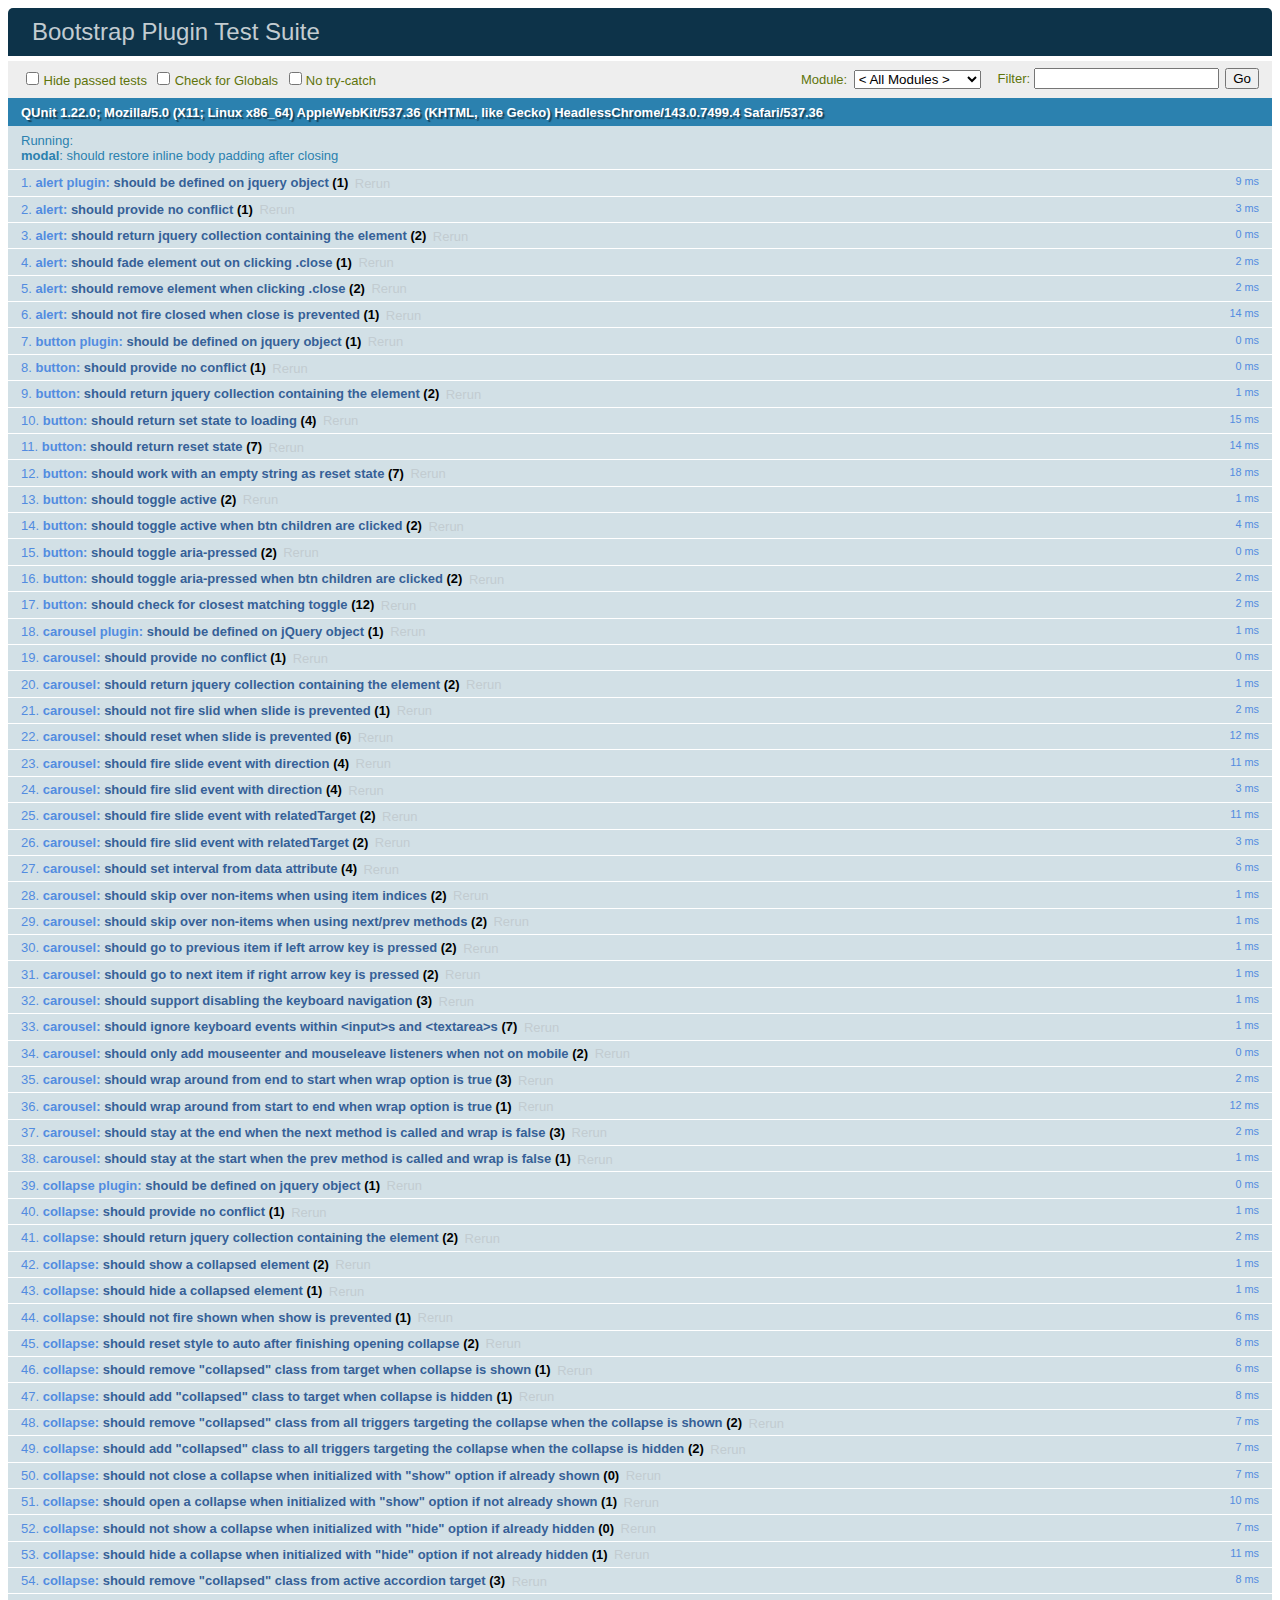
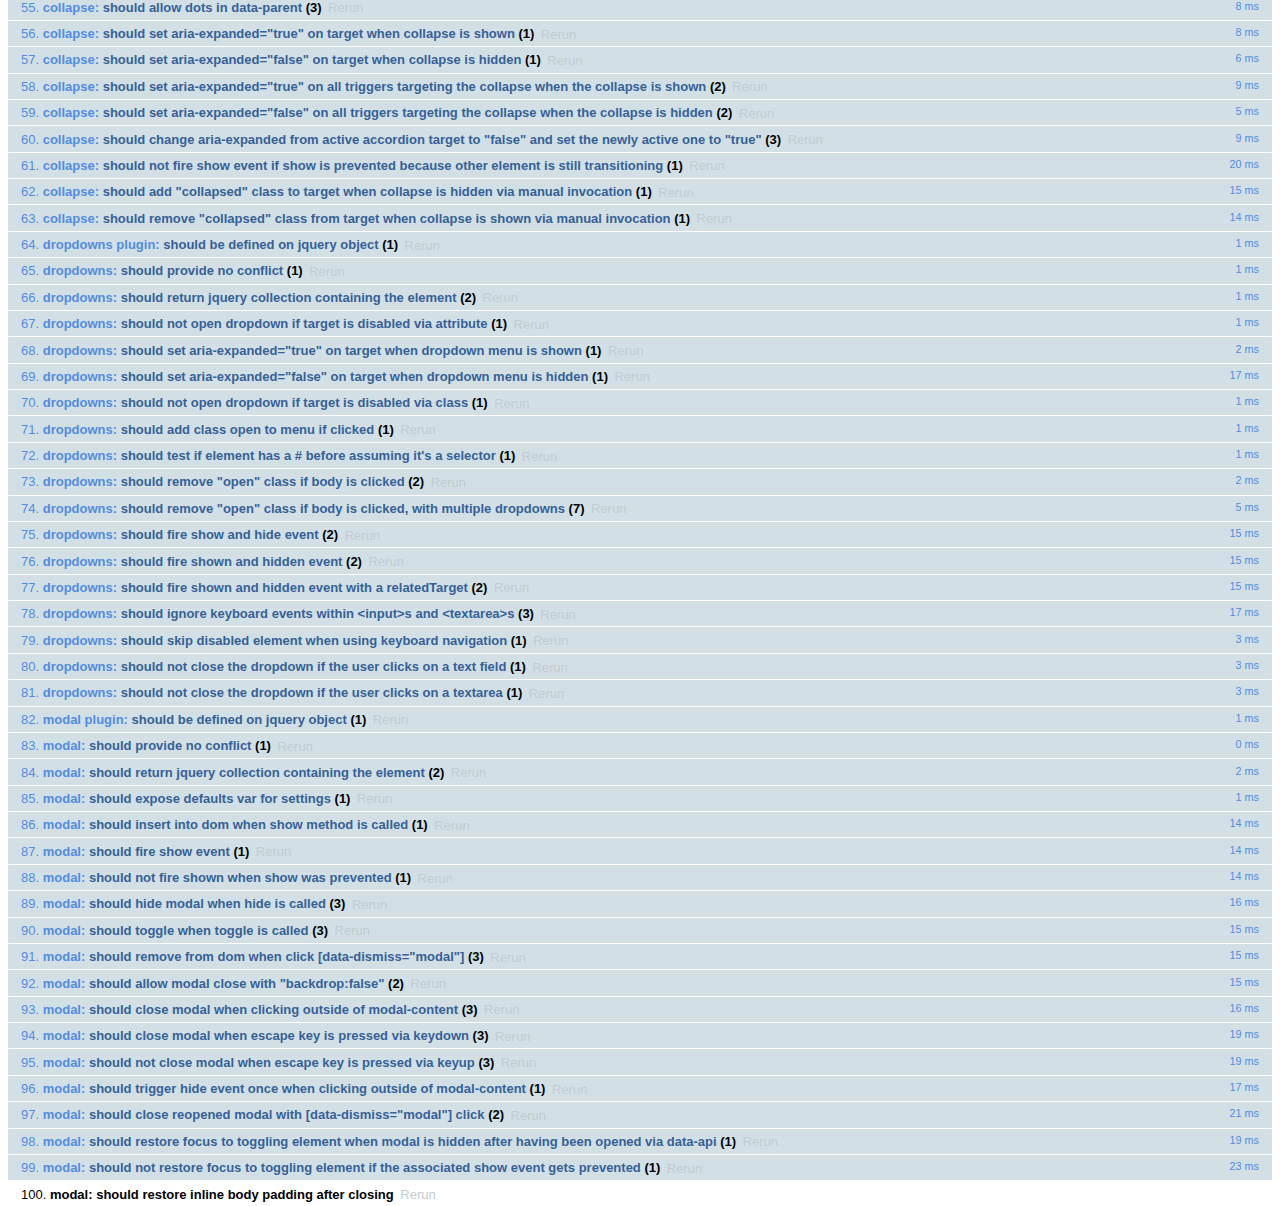
<file: bootstrap-3.3.7/js/tests/index.html>
<!DOCTYPE html>
<html>
  <head>
    <meta charset="utf-8">
    <title>Bootstrap Plugin Test Suite</title>
    <meta name="viewport" content="width=device-width, initial-scale=1">

    <!-- jQuery -->
    <script src="vendor/jquery.min.js"></script>
    <script>
      // Disable jQuery event aliases to ensure we don't accidentally use any of them
      (function () {
        var eventAliases = [
          'blur',
          'focus',
          'focusin',
          'focusout',
          'load',
          'resize',
          'scroll',
          'unload',
          'click',
          'dblclick',
          'mousedown',
          'mouseup',
          'mousemove',
          'mouseover',
          'mouseout',
          'mouseenter',
          'mouseleave',
          'change',
          'select',
          'submit',
          'keydown',
          'keypress',
          'keyup',
          'error',
          'contextmenu',
          'hover',
          'bind',
          'unbind',
          'delegate',
          'undelegate'
        ]
        for (var i = 0; i < eventAliases.length; i++) {
          var eventAlias = eventAliases[i]
          $.fn[eventAlias] = function () {
            throw new Error('Using the ".' + eventAlias + '()" method is not allowed, so that Bootstrap can be compatible with custom jQuery builds which exclude the "event aliases" module that defines said method. See https://github.com/twbs/bootstrap/blob/master/CONTRIBUTING.md#js')
          }
        }
      })()
    </script>

    <!-- QUnit -->
    <link rel="stylesheet" href="vendor/qunit.css" media="screen">
    <script src="vendor/qunit.js"></script>
    <script>
      // See https://github.com/axemclion/grunt-saucelabs#test-result-details-with-qunit
      var log = []
      // Require assert.expect in each test
      QUnit.config.requireExpects = true
      QUnit.done(function (testResults) {
        var tests = []
        for (var i = 0, len = log.length; i < len; i++) {
          var details = log[i]
          tests.push({
            name: details.name,
            result: details.result,
            expected: details.expected,
            actual: details.actual,
            source: details.source
          })
        }
        testResults.tests = tests

        window.global_test_results = testResults
      })

      QUnit.testStart(function (testDetails) {
        $(window).scrollTop(0)
        QUnit.log(function (details) {
          if (!details.result) {
            details.name = testDetails.name
            log.push(details)
          }
        })
      })

      // Cleanup
      QUnit.testDone(function () {
        $('#qunit-fixture').empty()
        $('#modal-test, .modal-backdrop').remove()
      })

      // Display fixture on-screen on iOS to avoid false positives
      if (/iPhone|iPad|iPod/.test(navigator.userAgent)) {
        QUnit.begin(function() {
          $('#qunit-fixture').css({ top: 0, left: 0 })
        })

        QUnit.done(function () {
          $('#qunit-fixture').css({ top: '', left: '' })
        })
      }

      // Disable deprecated global QUnit method aliases in preparation for QUnit v2
      (function () {
        var methodNames = [
          'async',
          'asyncTest',
          'deepEqual',
          'equal',
          'expect',
          'module',
          'notDeepEqual',
          'notEqual',
          'notPropEqual',
          'notStrictEqual',
          'ok',
          'propEqual',
          'push',
          'start',
          'stop',
          'strictEqual',
          'test',
          'throws'
        ];
        for (var i = 0; i < methodNames.length; i++) {
          var methodName = methodNames[i];
          window[methodName] = undefined;
        }
      })();
    </script>

    <!-- Plugin sources -->
    <script>$.support.transition = false</script>
    <script src="../../js/alert.js"></script>
    <script src="../../js/button.js"></script>
    <script src="../../js/carousel.js"></script>
    <script src="../../js/collapse.js"></script>
    <script src="../../js/dropdown.js"></script>
    <script src="../../js/modal.js"></script>
    <script src="../../js/scrollspy.js"></script>
    <script src="../../js/tab.js"></script>
    <script src="../../js/tooltip.js"></script>
    <script src="../../js/popover.js"></script>
    <script src="../../js/affix.js"></script>

    <!-- Unit tests -->
    <script src="unit/alert.js"></script>
    <script src="unit/button.js"></script>
    <script src="unit/carousel.js"></script>
    <script src="unit/collapse.js"></script>
    <script src="unit/dropdown.js"></script>
    <script src="unit/modal.js"></script>
    <script src="unit/scrollspy.js"></script>
    <script src="unit/tab.js"></script>
    <script src="unit/tooltip.js"></script>
    <script src="unit/popover.js"></script>
    <script src="unit/affix.js"></script>

  </head>
  <body>
    <div id="qunit-container">
      <div id="qunit"></div>
      <div id="qunit-fixture"></div>
    </div>
  </body>
</html>
</file>
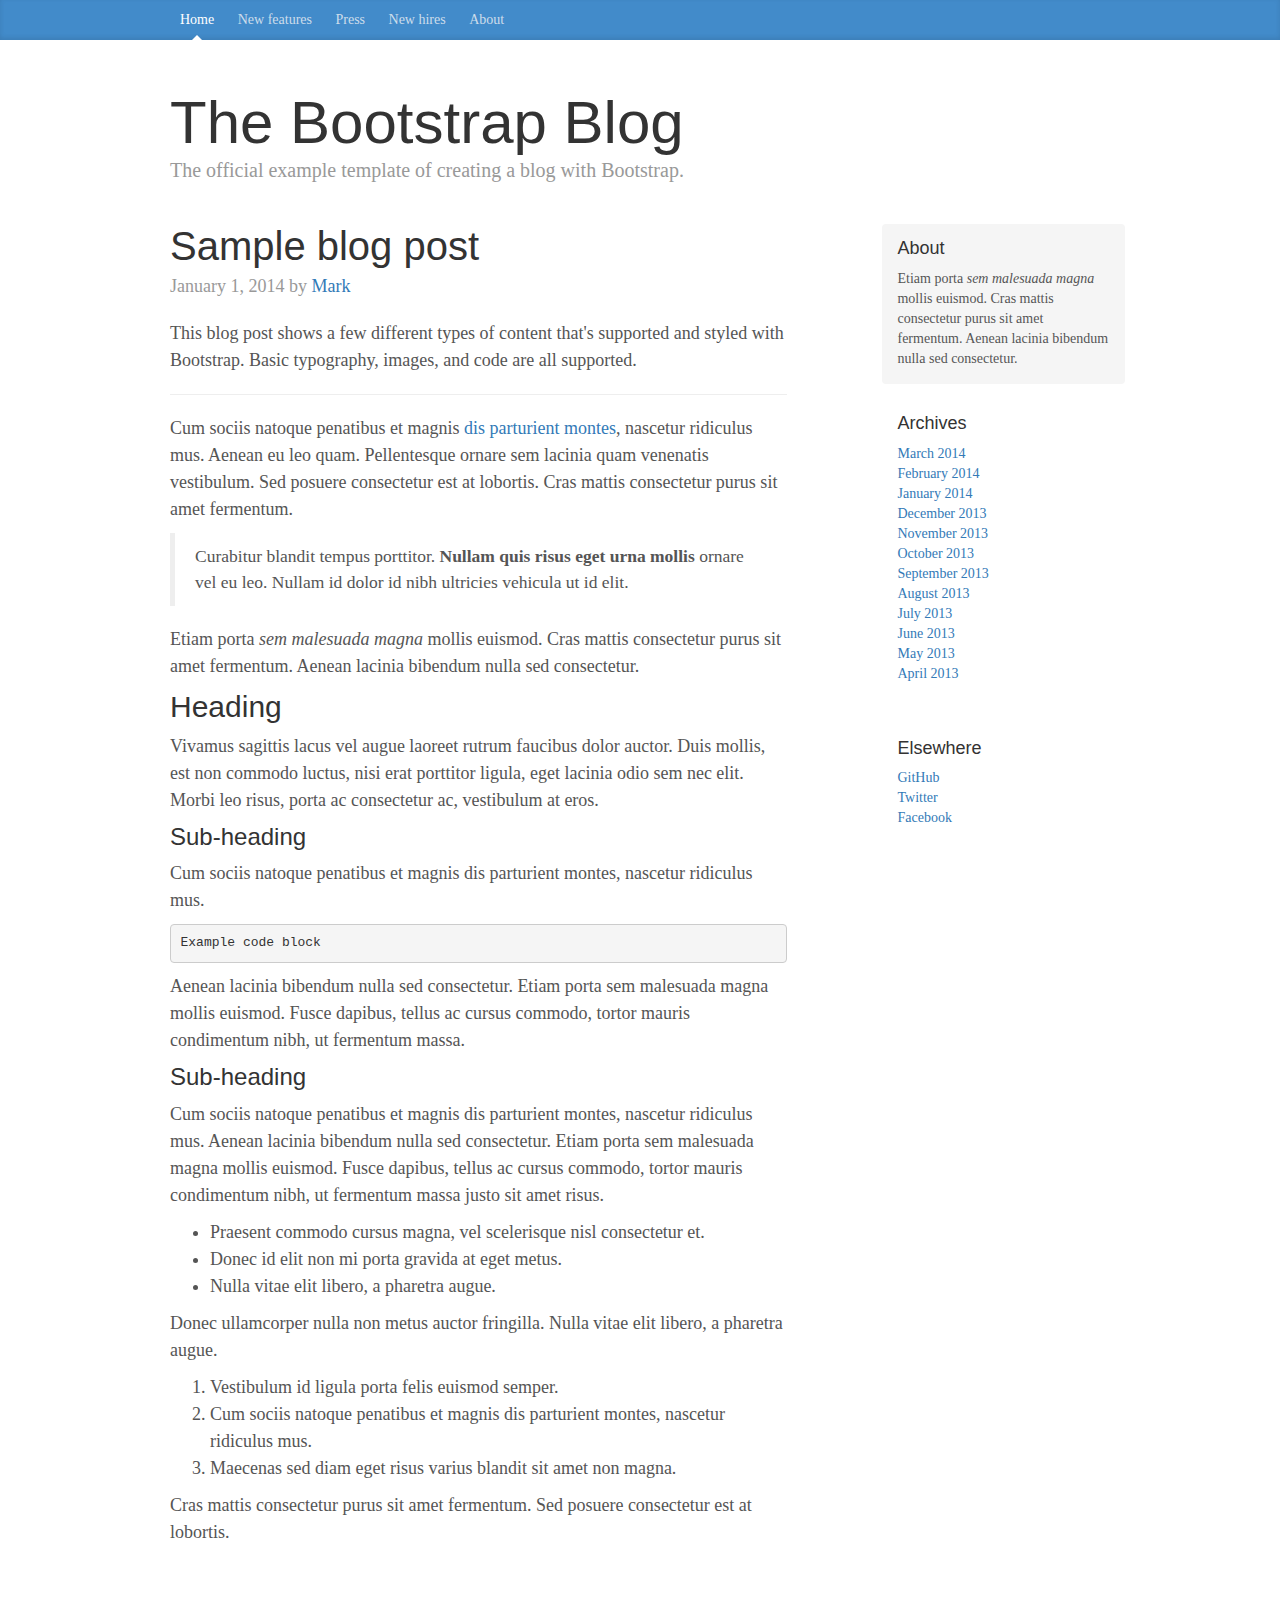
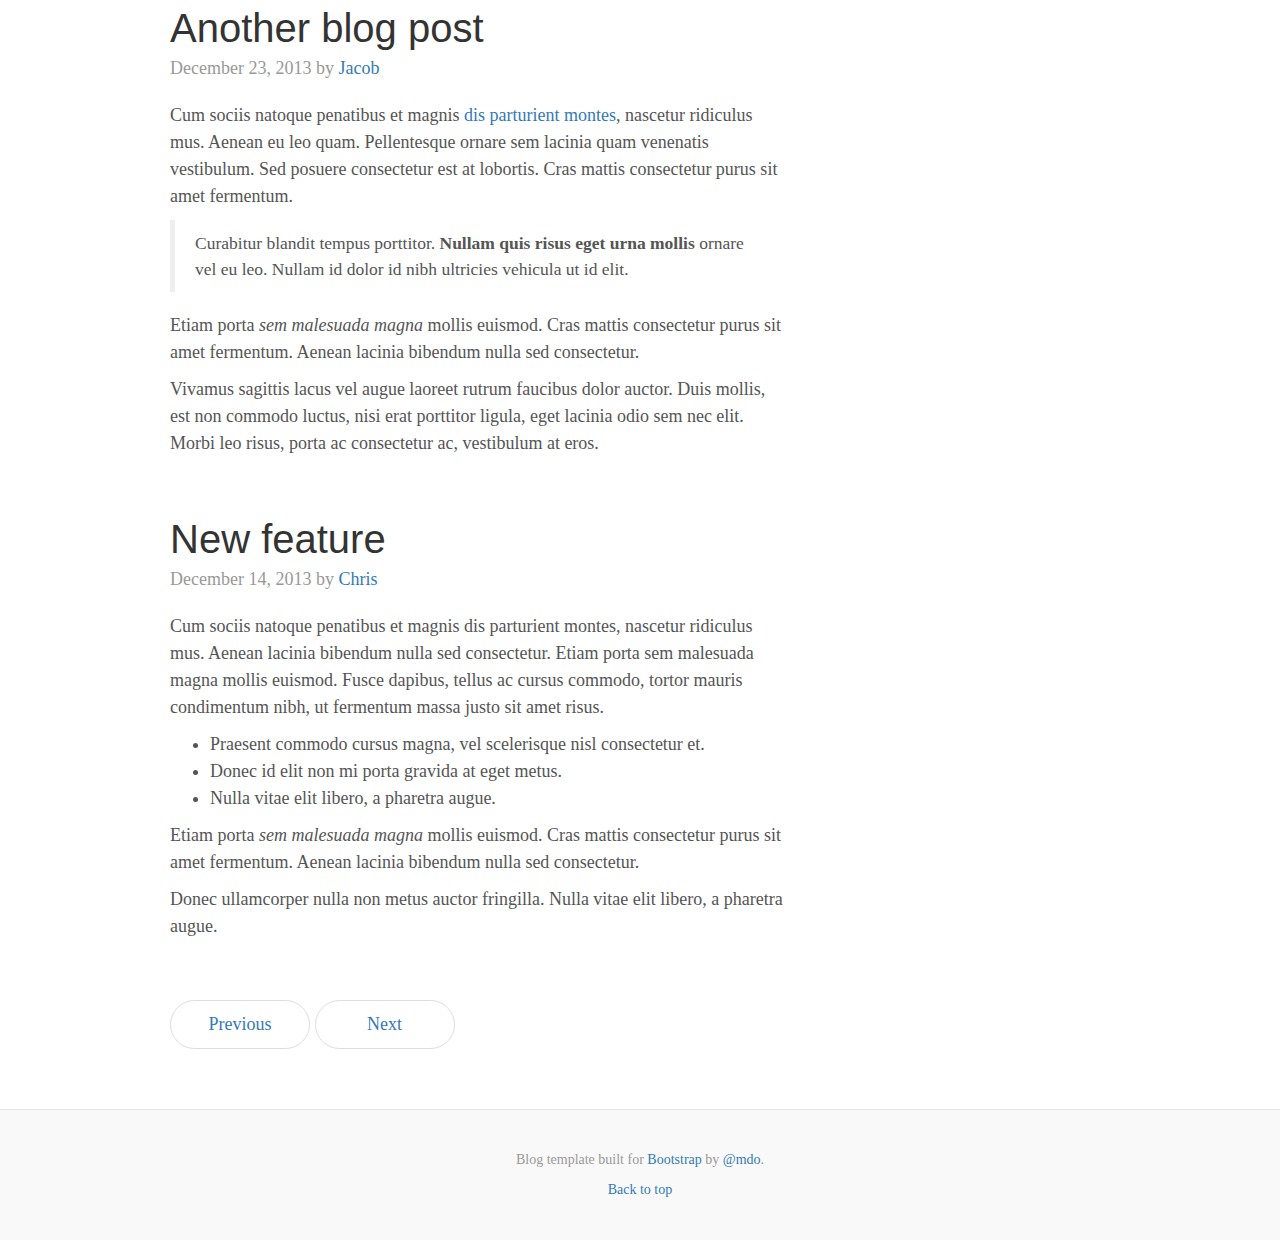
<file: bootstrap-3.3.7/docs/examples/blog/index.html>
<!DOCTYPE html>
<html lang="en">
  <head>
    <meta charset="utf-8">
    <meta http-equiv="X-UA-Compatible" content="IE=edge">
    <meta name="viewport" content="width=device-width, initial-scale=1">
    <!-- The above 3 meta tags *must* come first in the head; any other head content must come *after* these tags -->
    <meta name="description" content="">
    <meta name="author" content="">
    <link rel="icon" href="../../favicon.ico">

    <title>Blog Template for Bootstrap</title>

    <!-- Bootstrap core CSS -->
    <link href="../../dist/css/bootstrap.min.css" rel="stylesheet">

    <!-- IE10 viewport hack for Surface/desktop Windows 8 bug -->
    <link href="../../assets/css/ie10-viewport-bug-workaround.css" rel="stylesheet">

    <!-- Custom styles for this template -->
    <link href="blog.css" rel="stylesheet">

    <!-- Just for debugging purposes. Don't actually copy these 2 lines! -->
    <!--[if lt IE 9]><script src="../../assets/js/ie8-responsive-file-warning.js"></script><![endif]-->
    <script src="../../assets/js/ie-emulation-modes-warning.js"></script>

    <!-- HTML5 shim and Respond.js for IE8 support of HTML5 elements and media queries -->
    <!--[if lt IE 9]>
      <script src="https://oss.maxcdn.com/html5shiv/3.7.3/html5shiv.min.js"></script>
      <script src="https://oss.maxcdn.com/respond/1.4.2/respond.min.js"></script>
    <![endif]-->
  </head>

  <body>

    <div class="blog-masthead">
      <div class="container">
        <nav class="blog-nav">
          <a class="blog-nav-item active" href="#">Home</a>
          <a class="blog-nav-item" href="#">New features</a>
          <a class="blog-nav-item" href="#">Press</a>
          <a class="blog-nav-item" href="#">New hires</a>
          <a class="blog-nav-item" href="#">About</a>
        </nav>
      </div>
    </div>

    <div class="container">

      <div class="blog-header">
        <h1 class="blog-title">The Bootstrap Blog</h1>
        <p class="lead blog-description">The official example template of creating a blog with Bootstrap.</p>
      </div>

      <div class="row">

        <div class="col-sm-8 blog-main">

          <div class="blog-post">
            <h2 class="blog-post-title">Sample blog post</h2>
            <p class="blog-post-meta">January 1, 2014 by <a href="#">Mark</a></p>

            <p>This blog post shows a few different types of content that's supported and styled with Bootstrap. Basic typography, images, and code are all supported.</p>
            <hr>
            <p>Cum sociis natoque penatibus et magnis <a href="#">dis parturient montes</a>, nascetur ridiculus mus. Aenean eu leo quam. Pellentesque ornare sem lacinia quam venenatis vestibulum. Sed posuere consectetur est at lobortis. Cras mattis consectetur purus sit amet fermentum.</p>
            <blockquote>
              <p>Curabitur blandit tempus porttitor. <strong>Nullam quis risus eget urna mollis</strong> ornare vel eu leo. Nullam id dolor id nibh ultricies vehicula ut id elit.</p>
            </blockquote>
            <p>Etiam porta <em>sem malesuada magna</em> mollis euismod. Cras mattis consectetur purus sit amet fermentum. Aenean lacinia bibendum nulla sed consectetur.</p>
            <h2>Heading</h2>
            <p>Vivamus sagittis lacus vel augue laoreet rutrum faucibus dolor auctor. Duis mollis, est non commodo luctus, nisi erat porttitor ligula, eget lacinia odio sem nec elit. Morbi leo risus, porta ac consectetur ac, vestibulum at eros.</p>
            <h3>Sub-heading</h3>
            <p>Cum sociis natoque penatibus et magnis dis parturient montes, nascetur ridiculus mus.</p>
            <pre><code>Example code block</code></pre>
            <p>Aenean lacinia bibendum nulla sed consectetur. Etiam porta sem malesuada magna mollis euismod. Fusce dapibus, tellus ac cursus commodo, tortor mauris condimentum nibh, ut fermentum massa.</p>
            <h3>Sub-heading</h3>
            <p>Cum sociis natoque penatibus et magnis dis parturient montes, nascetur ridiculus mus. Aenean lacinia bibendum nulla sed consectetur. Etiam porta sem malesuada magna mollis euismod. Fusce dapibus, tellus ac cursus commodo, tortor mauris condimentum nibh, ut fermentum massa justo sit amet risus.</p>
            <ul>
              <li>Praesent commodo cursus magna, vel scelerisque nisl consectetur et.</li>
              <li>Donec id elit non mi porta gravida at eget metus.</li>
              <li>Nulla vitae elit libero, a pharetra augue.</li>
            </ul>
            <p>Donec ullamcorper nulla non metus auctor fringilla. Nulla vitae elit libero, a pharetra augue.</p>
            <ol>
              <li>Vestibulum id ligula porta felis euismod semper.</li>
              <li>Cum sociis natoque penatibus et magnis dis parturient montes, nascetur ridiculus mus.</li>
              <li>Maecenas sed diam eget risus varius blandit sit amet non magna.</li>
            </ol>
            <p>Cras mattis consectetur purus sit amet fermentum. Sed posuere consectetur est at lobortis.</p>
          </div><!-- /.blog-post -->

          <div class="blog-post">
            <h2 class="blog-post-title">Another blog post</h2>
            <p class="blog-post-meta">December 23, 2013 by <a href="#">Jacob</a></p>

            <p>Cum sociis natoque penatibus et magnis <a href="#">dis parturient montes</a>, nascetur ridiculus mus. Aenean eu leo quam. Pellentesque ornare sem lacinia quam venenatis vestibulum. Sed posuere consectetur est at lobortis. Cras mattis consectetur purus sit amet fermentum.</p>
            <blockquote>
              <p>Curabitur blandit tempus porttitor. <strong>Nullam quis risus eget urna mollis</strong> ornare vel eu leo. Nullam id dolor id nibh ultricies vehicula ut id elit.</p>
            </blockquote>
            <p>Etiam porta <em>sem malesuada magna</em> mollis euismod. Cras mattis consectetur purus sit amet fermentum. Aenean lacinia bibendum nulla sed consectetur.</p>
            <p>Vivamus sagittis lacus vel augue laoreet rutrum faucibus dolor auctor. Duis mollis, est non commodo luctus, nisi erat porttitor ligula, eget lacinia odio sem nec elit. Morbi leo risus, porta ac consectetur ac, vestibulum at eros.</p>
          </div><!-- /.blog-post -->

          <div class="blog-post">
            <h2 class="blog-post-title">New feature</h2>
            <p class="blog-post-meta">December 14, 2013 by <a href="#">Chris</a></p>

            <p>Cum sociis natoque penatibus et magnis dis parturient montes, nascetur ridiculus mus. Aenean lacinia bibendum nulla sed consectetur. Etiam porta sem malesuada magna mollis euismod. Fusce dapibus, tellus ac cursus commodo, tortor mauris condimentum nibh, ut fermentum massa justo sit amet risus.</p>
            <ul>
              <li>Praesent commodo cursus magna, vel scelerisque nisl consectetur et.</li>
              <li>Donec id elit non mi porta gravida at eget metus.</li>
              <li>Nulla vitae elit libero, a pharetra augue.</li>
            </ul>
            <p>Etiam porta <em>sem malesuada magna</em> mollis euismod. Cras mattis consectetur purus sit amet fermentum. Aenean lacinia bibendum nulla sed consectetur.</p>
            <p>Donec ullamcorper nulla non metus auctor fringilla. Nulla vitae elit libero, a pharetra augue.</p>
          </div><!-- /.blog-post -->

          <nav>
            <ul class="pager">
              <li><a href="#">Previous</a></li>
              <li><a href="#">Next</a></li>
            </ul>
          </nav>

        </div><!-- /.blog-main -->

        <div class="col-sm-3 col-sm-offset-1 blog-sidebar">
          <div class="sidebar-module sidebar-module-inset">
            <h4>About</h4>
            <p>Etiam porta <em>sem malesuada magna</em> mollis euismod. Cras mattis consectetur purus sit amet fermentum. Aenean lacinia bibendum nulla sed consectetur.</p>
          </div>
          <div class="sidebar-module">
            <h4>Archives</h4>
            <ol class="list-unstyled">
              <li><a href="#">March 2014</a></li>
              <li><a href="#">February 2014</a></li>
              <li><a href="#">January 2014</a></li>
              <li><a href="#">December 2013</a></li>
              <li><a href="#">November 2013</a></li>
              <li><a href="#">October 2013</a></li>
              <li><a href="#">September 2013</a></li>
              <li><a href="#">August 2013</a></li>
              <li><a href="#">July 2013</a></li>
              <li><a href="#">June 2013</a></li>
              <li><a href="#">May 2013</a></li>
              <li><a href="#">April 2013</a></li>
            </ol>
          </div>
          <div class="sidebar-module">
            <h4>Elsewhere</h4>
            <ol class="list-unstyled">
              <li><a href="#">GitHub</a></li>
              <li><a href="#">Twitter</a></li>
              <li><a href="#">Facebook</a></li>
            </ol>
          </div>
        </div><!-- /.blog-sidebar -->

      </div><!-- /.row -->

    </div><!-- /.container -->

    <footer class="blog-footer">
      <p>Blog template built for <a href="http://getbootstrap.com">Bootstrap</a> by <a href="https://twitter.com/mdo">@mdo</a>.</p>
      <p>
        <a href="#">Back to top</a>
      </p>
    </footer>


    <!-- Bootstrap core JavaScript
    ================================================== -->
    <!-- Placed at the end of the document so the pages load faster -->
    <script src="https://ajax.googleapis.com/ajax/libs/jquery/1.12.4/jquery.min.js"></script>
    <script>window.jQuery || document.write('<script src="../../assets/js/vendor/jquery.min.js"><\/script>')</script>
    <script src="../../dist/js/bootstrap.min.js"></script>
    <!-- IE10 viewport hack for Surface/desktop Windows 8 bug -->
    <script src="../../assets/js/ie10-viewport-bug-workaround.js"></script>
  </body>
</html>
</file>
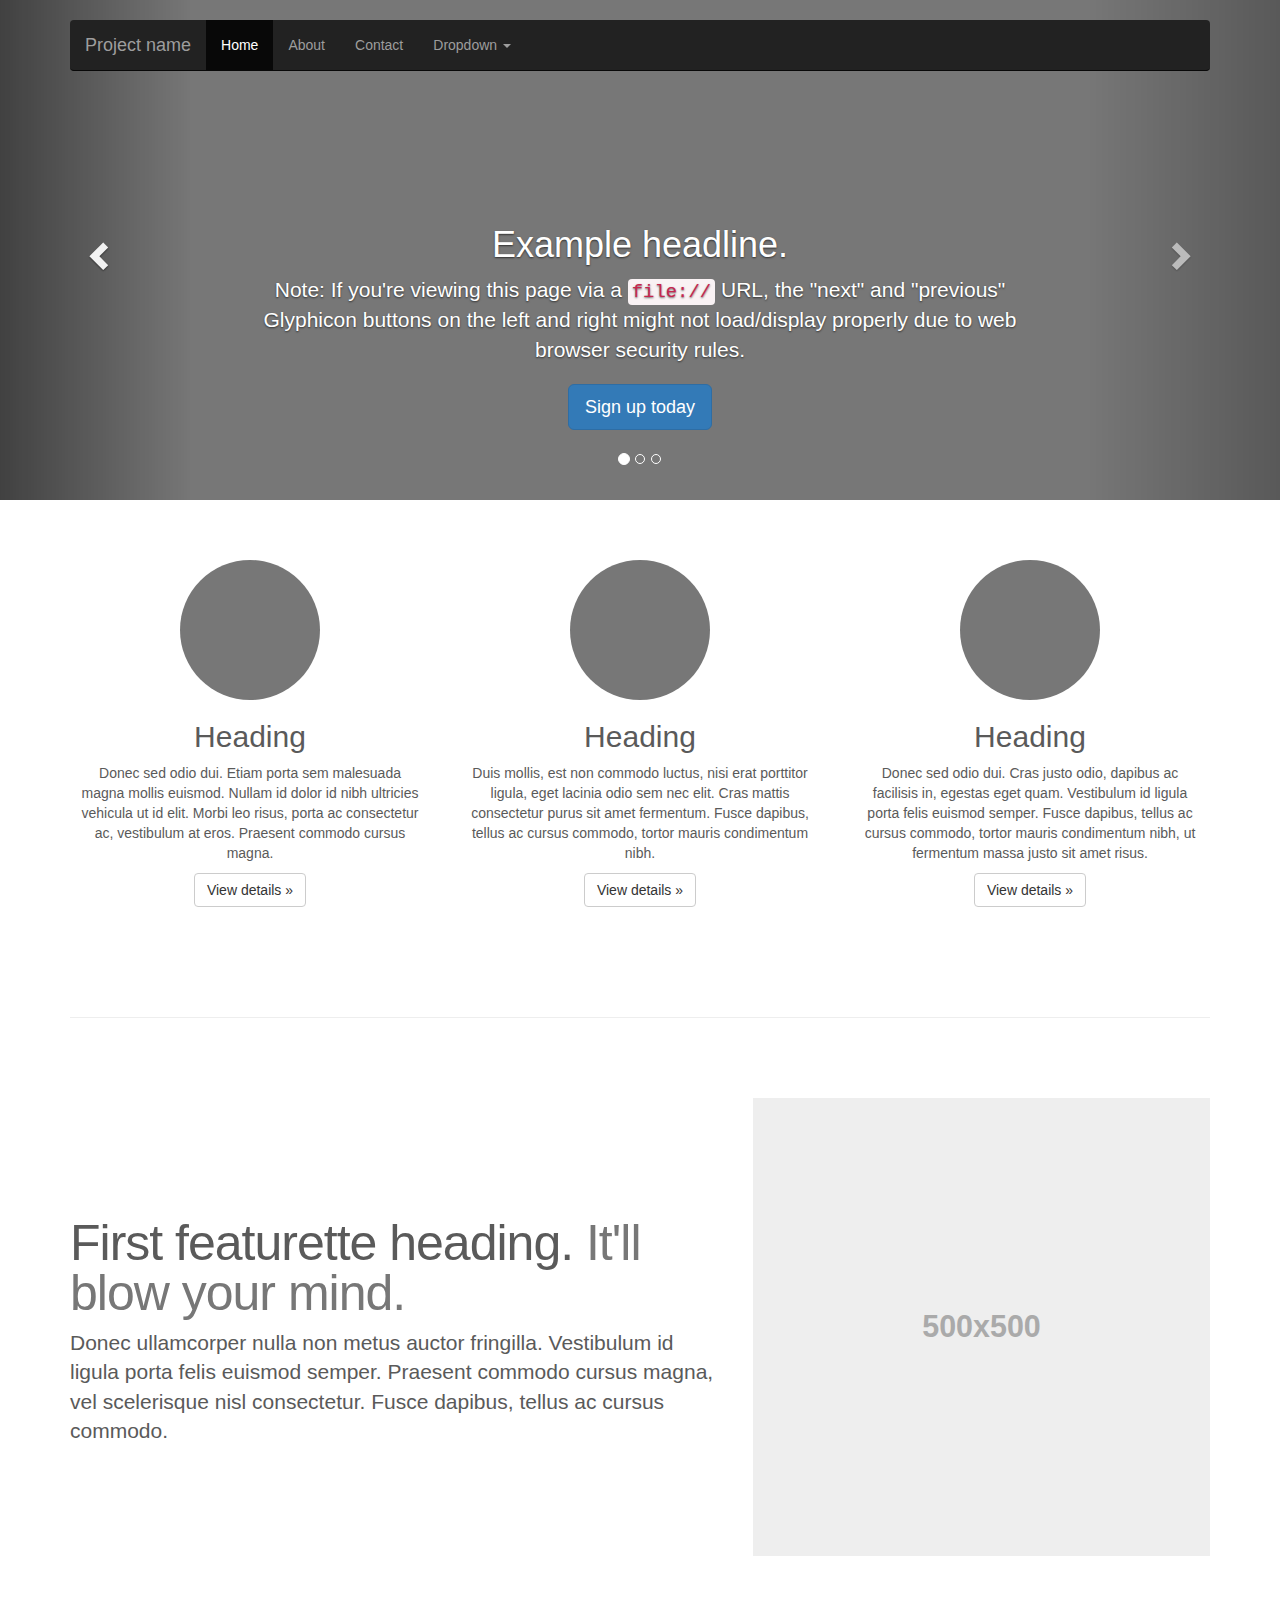
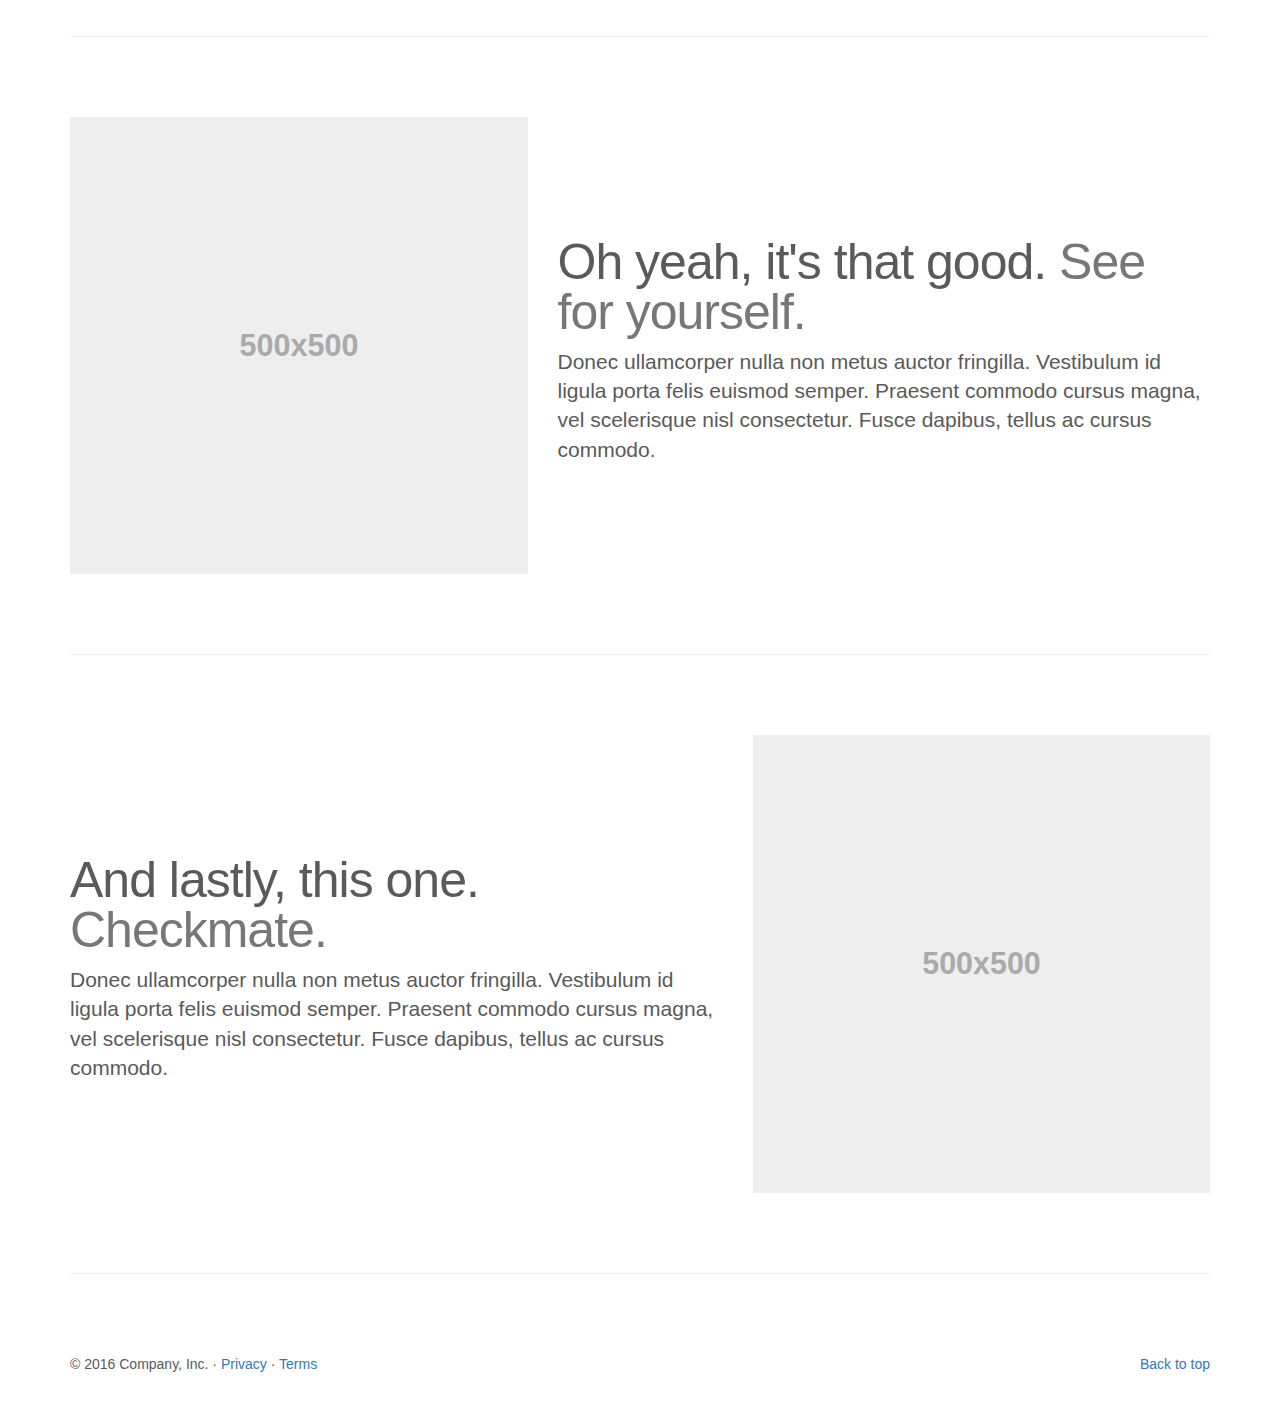
<file: bootstrap-3.3.7/docs/examples/carousel/index.html>
<!DOCTYPE html>
<html lang="en">
  <head>
    <meta charset="utf-8">
    <meta http-equiv="X-UA-Compatible" content="IE=edge">
    <meta name="viewport" content="width=device-width, initial-scale=1">
    <!-- The above 3 meta tags *must* come first in the head; any other head content must come *after* these tags -->
    <meta name="description" content="">
    <meta name="author" content="">
    <link rel="icon" href="../../favicon.ico">

    <title>Carousel Template for Bootstrap</title>

    <!-- Bootstrap core CSS -->
    <link href="../../dist/css/bootstrap.min.css" rel="stylesheet">

    <!-- IE10 viewport hack for Surface/desktop Windows 8 bug -->
    <link href="../../assets/css/ie10-viewport-bug-workaround.css" rel="stylesheet">

    <!-- Just for debugging purposes. Don't actually copy these 2 lines! -->
    <!--[if lt IE 9]><script src="../../assets/js/ie8-responsive-file-warning.js"></script><![endif]-->
    <script src="../../assets/js/ie-emulation-modes-warning.js"></script>

    <!-- HTML5 shim and Respond.js for IE8 support of HTML5 elements and media queries -->
    <!--[if lt IE 9]>
      <script src="https://oss.maxcdn.com/html5shiv/3.7.3/html5shiv.min.js"></script>
      <script src="https://oss.maxcdn.com/respond/1.4.2/respond.min.js"></script>
    <![endif]-->

    <!-- Custom styles for this template -->
    <link href="carousel.css" rel="stylesheet">
  </head>
<!-- NAVBAR
================================================== -->
  <body>
    <div class="navbar-wrapper">
      <div class="container">

        <nav class="navbar navbar-inverse navbar-static-top">
          <div class="container">
            <div class="navbar-header">
              <button type="button" class="navbar-toggle collapsed" data-toggle="collapse" data-target="#navbar" aria-expanded="false" aria-controls="navbar">
                <span class="sr-only">Toggle navigation</span>
                <span class="icon-bar"></span>
                <span class="icon-bar"></span>
                <span class="icon-bar"></span>
              </button>
              <a class="navbar-brand" href="#">Project name</a>
            </div>
            <div id="navbar" class="navbar-collapse collapse">
              <ul class="nav navbar-nav">
                <li class="active"><a href="#">Home</a></li>
                <li><a href="#about">About</a></li>
                <li><a href="#contact">Contact</a></li>
                <li class="dropdown">
                  <a href="#" class="dropdown-toggle" data-toggle="dropdown" role="button" aria-haspopup="true" aria-expanded="false">Dropdown <span class="caret"></span></a>
                  <ul class="dropdown-menu">
                    <li><a href="#">Action</a></li>
                    <li><a href="#">Another action</a></li>
                    <li><a href="#">Something else here</a></li>
                    <li role="separator" class="divider"></li>
                    <li class="dropdown-header">Nav header</li>
                    <li><a href="#">Separated link</a></li>
                    <li><a href="#">One more separated link</a></li>
                  </ul>
                </li>
              </ul>
            </div>
          </div>
        </nav>

      </div>
    </div>


    <!-- Carousel
    ================================================== -->
    <div id="myCarousel" class="carousel slide" data-ride="carousel">
      <!-- Indicators -->
      <ol class="carousel-indicators">
        <li data-target="#myCarousel" data-slide-to="0" class="active"></li>
        <li data-target="#myCarousel" data-slide-to="1"></li>
        <li data-target="#myCarousel" data-slide-to="2"></li>
      </ol>
      <div class="carousel-inner" role="listbox">
        <div class="item active">
          <img class="first-slide" src="[data-uri]" alt="First slide">
          <div class="container">
            <div class="carousel-caption">
              <h1>Example headline.</h1>
              <p>Note: If you're viewing this page via a <code>file://</code> URL, the "next" and "previous" Glyphicon buttons on the left and right might not load/display properly due to web browser security rules.</p>
              <p><a class="btn btn-lg btn-primary" href="#" role="button">Sign up today</a></p>
            </div>
          </div>
        </div>
        <div class="item">
          <img class="second-slide" src="[data-uri]" alt="Second slide">
          <div class="container">
            <div class="carousel-caption">
              <h1>Another example headline.</h1>
              <p>Cras justo odio, dapibus ac facilisis in, egestas eget quam. Donec id elit non mi porta gravida at eget metus. Nullam id dolor id nibh ultricies vehicula ut id elit.</p>
              <p><a class="btn btn-lg btn-primary" href="#" role="button">Learn more</a></p>
            </div>
          </div>
        </div>
        <div class="item">
          <img class="third-slide" src="[data-uri]" alt="Third slide">
          <div class="container">
            <div class="carousel-caption">
              <h1>One more for good measure.</h1>
              <p>Cras justo odio, dapibus ac facilisis in, egestas eget quam. Donec id elit non mi porta gravida at eget metus. Nullam id dolor id nibh ultricies vehicula ut id elit.</p>
              <p><a class="btn btn-lg btn-primary" href="#" role="button">Browse gallery</a></p>
            </div>
          </div>
        </div>
      </div>
      <a class="left carousel-control" href="#myCarousel" role="button" data-slide="prev">
        <span class="glyphicon glyphicon-chevron-left" aria-hidden="true"></span>
        <span class="sr-only">Previous</span>
      </a>
      <a class="right carousel-control" href="#myCarousel" role="button" data-slide="next">
        <span class="glyphicon glyphicon-chevron-right" aria-hidden="true"></span>
        <span class="sr-only">Next</span>
      </a>
    </div><!-- /.carousel -->


    <!-- Marketing messaging and featurettes
    ================================================== -->
    <!-- Wrap the rest of the page in another container to center all the content. -->

    <div class="container marketing">

      <!-- Three columns of text below the carousel -->
      <div class="row">
        <div class="col-lg-4">
          <img class="img-circle" src="[data-uri]" alt="Generic placeholder image" width="140" height="140">
          <h2>Heading</h2>
          <p>Donec sed odio dui. Etiam porta sem malesuada magna mollis euismod. Nullam id dolor id nibh ultricies vehicula ut id elit. Morbi leo risus, porta ac consectetur ac, vestibulum at eros. Praesent commodo cursus magna.</p>
          <p><a class="btn btn-default" href="#" role="button">View details &raquo;</a></p>
        </div><!-- /.col-lg-4 -->
        <div class="col-lg-4">
          <img class="img-circle" src="[data-uri]" alt="Generic placeholder image" width="140" height="140">
          <h2>Heading</h2>
          <p>Duis mollis, est non commodo luctus, nisi erat porttitor ligula, eget lacinia odio sem nec elit. Cras mattis consectetur purus sit amet fermentum. Fusce dapibus, tellus ac cursus commodo, tortor mauris condimentum nibh.</p>
          <p><a class="btn btn-default" href="#" role="button">View details &raquo;</a></p>
        </div><!-- /.col-lg-4 -->
        <div class="col-lg-4">
          <img class="img-circle" src="[data-uri]" alt="Generic placeholder image" width="140" height="140">
          <h2>Heading</h2>
          <p>Donec sed odio dui. Cras justo odio, dapibus ac facilisis in, egestas eget quam. Vestibulum id ligula porta felis euismod semper. Fusce dapibus, tellus ac cursus commodo, tortor mauris condimentum nibh, ut fermentum massa justo sit amet risus.</p>
          <p><a class="btn btn-default" href="#" role="button">View details &raquo;</a></p>
        </div><!-- /.col-lg-4 -->
      </div><!-- /.row -->


      <!-- START THE FEATURETTES -->

      <hr class="featurette-divider">

      <div class="row featurette">
        <div class="col-md-7">
          <h2 class="featurette-heading">First featurette heading. <span class="text-muted">It'll blow your mind.</span></h2>
          <p class="lead">Donec ullamcorper nulla non metus auctor fringilla. Vestibulum id ligula porta felis euismod semper. Praesent commodo cursus magna, vel scelerisque nisl consectetur. Fusce dapibus, tellus ac cursus commodo.</p>
        </div>
        <div class="col-md-5">
          <img class="featurette-image img-responsive center-block" data-src="holder.js/500x500/auto" alt="Generic placeholder image">
        </div>
      </div>

      <hr class="featurette-divider">

      <div class="row featurette">
        <div class="col-md-7 col-md-push-5">
          <h2 class="featurette-heading">Oh yeah, it's that good. <span class="text-muted">See for yourself.</span></h2>
          <p class="lead">Donec ullamcorper nulla non metus auctor fringilla. Vestibulum id ligula porta felis euismod semper. Praesent commodo cursus magna, vel scelerisque nisl consectetur. Fusce dapibus, tellus ac cursus commodo.</p>
        </div>
        <div class="col-md-5 col-md-pull-7">
          <img class="featurette-image img-responsive center-block" data-src="holder.js/500x500/auto" alt="Generic placeholder image">
        </div>
      </div>

      <hr class="featurette-divider">

      <div class="row featurette">
        <div class="col-md-7">
          <h2 class="featurette-heading">And lastly, this one. <span class="text-muted">Checkmate.</span></h2>
          <p class="lead">Donec ullamcorper nulla non metus auctor fringilla. Vestibulum id ligula porta felis euismod semper. Praesent commodo cursus magna, vel scelerisque nisl consectetur. Fusce dapibus, tellus ac cursus commodo.</p>
        </div>
        <div class="col-md-5">
          <img class="featurette-image img-responsive center-block" data-src="holder.js/500x500/auto" alt="Generic placeholder image">
        </div>
      </div>

      <hr class="featurette-divider">

      <!-- /END THE FEATURETTES -->


      <!-- FOOTER -->
      <footer>
        <p class="pull-right"><a href="#">Back to top</a></p>
        <p>&copy; 2016 Company, Inc. &middot; <a href="#">Privacy</a> &middot; <a href="#">Terms</a></p>
      </footer>

    </div><!-- /.container -->


    <!-- Bootstrap core JavaScript
    ================================================== -->
    <!-- Placed at the end of the document so the pages load faster -->
    <script src="https://ajax.googleapis.com/ajax/libs/jquery/1.12.4/jquery.min.js"></script>
    <script>window.jQuery || document.write('<script src="../../assets/js/vendor/jquery.min.js"><\/script>')</script>
    <script src="../../dist/js/bootstrap.min.js"></script>
    <!-- Just to make our placeholder images work. Don't actually copy the next line! -->
    <script src="../../assets/js/vendor/holder.min.js"></script>
    <!-- IE10 viewport hack for Surface/desktop Windows 8 bug -->
    <script src="../../assets/js/ie10-viewport-bug-workaround.js"></script>
  </body>
</html>
</file>
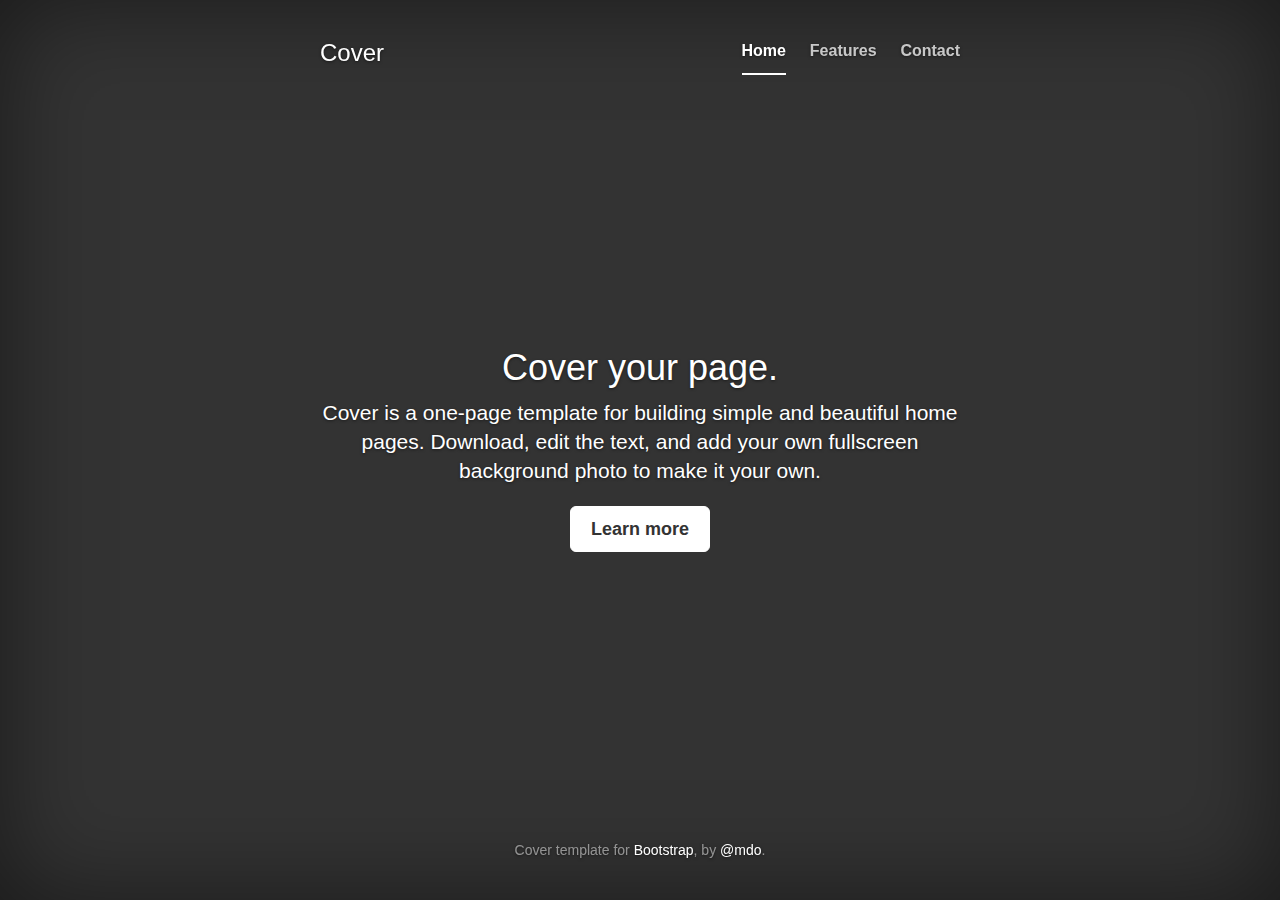
<file: bootstrap-3.3.7/docs/examples/cover/index.html>
<!DOCTYPE html>
<html lang="en">
  <head>
    <meta charset="utf-8">
    <meta http-equiv="X-UA-Compatible" content="IE=edge">
    <meta name="viewport" content="width=device-width, initial-scale=1">
    <!-- The above 3 meta tags *must* come first in the head; any other head content must come *after* these tags -->
    <meta name="description" content="">
    <meta name="author" content="">
    <link rel="icon" href="../../favicon.ico">

    <title>Cover Template for Bootstrap</title>

    <!-- Bootstrap core CSS -->
    <link href="../../dist/css/bootstrap.min.css" rel="stylesheet">

    <!-- IE10 viewport hack for Surface/desktop Windows 8 bug -->
    <link href="../../assets/css/ie10-viewport-bug-workaround.css" rel="stylesheet">

    <!-- Custom styles for this template -->
    <link href="cover.css" rel="stylesheet">

    <!-- Just for debugging purposes. Don't actually copy these 2 lines! -->
    <!--[if lt IE 9]><script src="../../assets/js/ie8-responsive-file-warning.js"></script><![endif]-->
    <script src="../../assets/js/ie-emulation-modes-warning.js"></script>

    <!-- HTML5 shim and Respond.js for IE8 support of HTML5 elements and media queries -->
    <!--[if lt IE 9]>
      <script src="https://oss.maxcdn.com/html5shiv/3.7.3/html5shiv.min.js"></script>
      <script src="https://oss.maxcdn.com/respond/1.4.2/respond.min.js"></script>
    <![endif]-->
  </head>

  <body>

    <div class="site-wrapper">

      <div class="site-wrapper-inner">

        <div class="cover-container">

          <div class="masthead clearfix">
            <div class="inner">
              <h3 class="masthead-brand">Cover</h3>
              <nav>
                <ul class="nav masthead-nav">
                  <li class="active"><a href="#">Home</a></li>
                  <li><a href="#">Features</a></li>
                  <li><a href="#">Contact</a></li>
                </ul>
              </nav>
            </div>
          </div>

          <div class="inner cover">
            <h1 class="cover-heading">Cover your page.</h1>
            <p class="lead">Cover is a one-page template for building simple and beautiful home pages. Download, edit the text, and add your own fullscreen background photo to make it your own.</p>
            <p class="lead">
              <a href="#" class="btn btn-lg btn-default">Learn more</a>
            </p>
          </div>

          <div class="mastfoot">
            <div class="inner">
              <p>Cover template for <a href="http://getbootstrap.com">Bootstrap</a>, by <a href="https://twitter.com/mdo">@mdo</a>.</p>
            </div>
          </div>

        </div>

      </div>

    </div>

    <!-- Bootstrap core JavaScript
    ================================================== -->
    <!-- Placed at the end of the document so the pages load faster -->
    <script src="https://ajax.googleapis.com/ajax/libs/jquery/1.12.4/jquery.min.js"></script>
    <script>window.jQuery || document.write('<script src="../../assets/js/vendor/jquery.min.js"><\/script>')</script>
    <script src="../../dist/js/bootstrap.min.js"></script>
    <!-- IE10 viewport hack for Surface/desktop Windows 8 bug -->
    <script src="../../assets/js/ie10-viewport-bug-workaround.js"></script>
  </body>
</html>
</file>
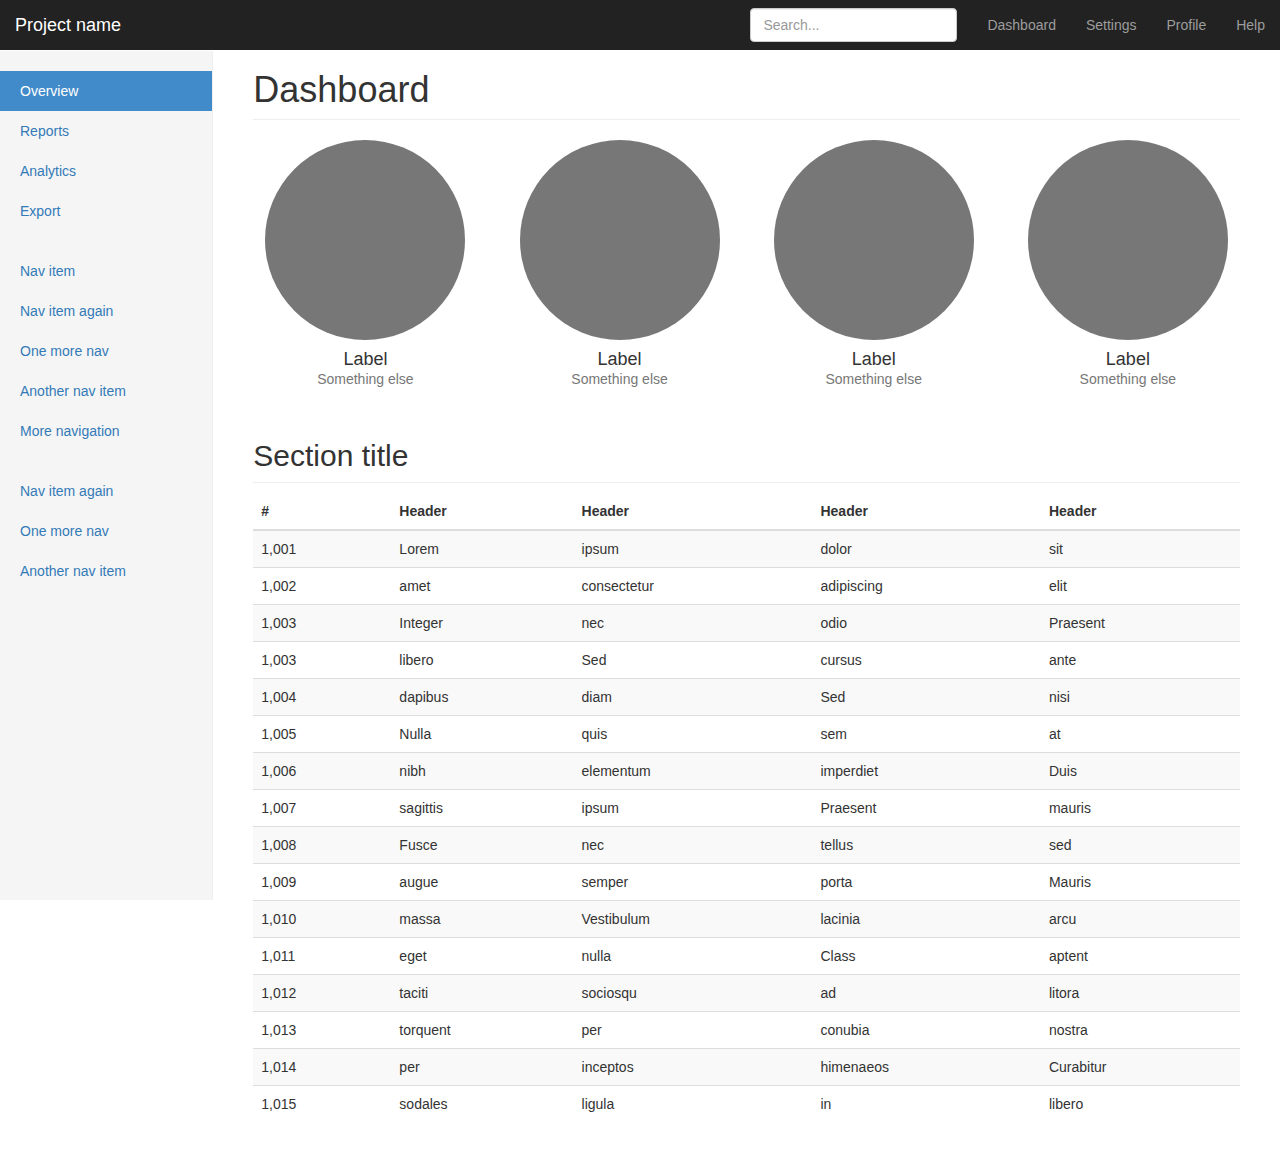
<file: bootstrap-3.3.7/docs/examples/dashboard/index.html>
<!DOCTYPE html>
<html lang="en">
  <head>
    <meta charset="utf-8">
    <meta http-equiv="X-UA-Compatible" content="IE=edge">
    <meta name="viewport" content="width=device-width, initial-scale=1">
    <!-- The above 3 meta tags *must* come first in the head; any other head content must come *after* these tags -->
    <meta name="description" content="">
    <meta name="author" content="">
    <link rel="icon" href="../../favicon.ico">

    <title>Dashboard Template for Bootstrap</title>

    <!-- Bootstrap core CSS -->
    <link href="../../dist/css/bootstrap.min.css" rel="stylesheet">

    <!-- IE10 viewport hack for Surface/desktop Windows 8 bug -->
    <link href="../../assets/css/ie10-viewport-bug-workaround.css" rel="stylesheet">

    <!-- Custom styles for this template -->
    <link href="dashboard.css" rel="stylesheet">

    <!-- Just for debugging purposes. Don't actually copy these 2 lines! -->
    <!--[if lt IE 9]><script src="../../assets/js/ie8-responsive-file-warning.js"></script><![endif]-->
    <script src="../../assets/js/ie-emulation-modes-warning.js"></script>

    <!-- HTML5 shim and Respond.js for IE8 support of HTML5 elements and media queries -->
    <!--[if lt IE 9]>
      <script src="https://oss.maxcdn.com/html5shiv/3.7.3/html5shiv.min.js"></script>
      <script src="https://oss.maxcdn.com/respond/1.4.2/respond.min.js"></script>
    <![endif]-->
  </head>

  <body>

    <nav class="navbar navbar-inverse navbar-fixed-top">
      <div class="container-fluid">
        <div class="navbar-header">
          <button type="button" class="navbar-toggle collapsed" data-toggle="collapse" data-target="#navbar" aria-expanded="false" aria-controls="navbar">
            <span class="sr-only">Toggle navigation</span>
            <span class="icon-bar"></span>
            <span class="icon-bar"></span>
            <span class="icon-bar"></span>
          </button>
          <a class="navbar-brand" href="#">Project name</a>
        </div>
        <div id="navbar" class="navbar-collapse collapse">
          <ul class="nav navbar-nav navbar-right">
            <li><a href="#">Dashboard</a></li>
            <li><a href="#">Settings</a></li>
            <li><a href="#">Profile</a></li>
            <li><a href="#">Help</a></li>
          </ul>
          <form class="navbar-form navbar-right">
            <input type="text" class="form-control" placeholder="Search...">
          </form>
        </div>
      </div>
    </nav>

    <div class="container-fluid">
      <div class="row">
        <div class="col-sm-3 col-md-2 sidebar">
          <ul class="nav nav-sidebar">
            <li class="active"><a href="#">Overview <span class="sr-only">(current)</span></a></li>
            <li><a href="#">Reports</a></li>
            <li><a href="#">Analytics</a></li>
            <li><a href="#">Export</a></li>
          </ul>
          <ul class="nav nav-sidebar">
            <li><a href="">Nav item</a></li>
            <li><a href="">Nav item again</a></li>
            <li><a href="">One more nav</a></li>
            <li><a href="">Another nav item</a></li>
            <li><a href="">More navigation</a></li>
          </ul>
          <ul class="nav nav-sidebar">
            <li><a href="">Nav item again</a></li>
            <li><a href="">One more nav</a></li>
            <li><a href="">Another nav item</a></li>
          </ul>
        </div>
        <div class="col-sm-9 col-sm-offset-3 col-md-10 col-md-offset-2 main">
          <h1 class="page-header">Dashboard</h1>

          <div class="row placeholders">
            <div class="col-xs-6 col-sm-3 placeholder">
              <img src="[data-uri]" width="200" height="200" class="img-responsive" alt="Generic placeholder thumbnail">
              <h4>Label</h4>
              <span class="text-muted">Something else</span>
            </div>
            <div class="col-xs-6 col-sm-3 placeholder">
              <img src="[data-uri]" width="200" height="200" class="img-responsive" alt="Generic placeholder thumbnail">
              <h4>Label</h4>
              <span class="text-muted">Something else</span>
            </div>
            <div class="col-xs-6 col-sm-3 placeholder">
              <img src="[data-uri]" width="200" height="200" class="img-responsive" alt="Generic placeholder thumbnail">
              <h4>Label</h4>
              <span class="text-muted">Something else</span>
            </div>
            <div class="col-xs-6 col-sm-3 placeholder">
              <img src="[data-uri]" width="200" height="200" class="img-responsive" alt="Generic placeholder thumbnail">
              <h4>Label</h4>
              <span class="text-muted">Something else</span>
            </div>
          </div>

          <h2 class="sub-header">Section title</h2>
          <div class="table-responsive">
            <table class="table table-striped">
              <thead>
                <tr>
                  <th>#</th>
                  <th>Header</th>
                  <th>Header</th>
                  <th>Header</th>
                  <th>Header</th>
                </tr>
              </thead>
              <tbody>
                <tr>
                  <td>1,001</td>
                  <td>Lorem</td>
                  <td>ipsum</td>
                  <td>dolor</td>
                  <td>sit</td>
                </tr>
                <tr>
                  <td>1,002</td>
                  <td>amet</td>
                  <td>consectetur</td>
                  <td>adipiscing</td>
                  <td>elit</td>
                </tr>
                <tr>
                  <td>1,003</td>
                  <td>Integer</td>
                  <td>nec</td>
                  <td>odio</td>
                  <td>Praesent</td>
                </tr>
                <tr>
                  <td>1,003</td>
                  <td>libero</td>
                  <td>Sed</td>
                  <td>cursus</td>
                  <td>ante</td>
                </tr>
                <tr>
                  <td>1,004</td>
                  <td>dapibus</td>
                  <td>diam</td>
                  <td>Sed</td>
                  <td>nisi</td>
                </tr>
                <tr>
                  <td>1,005</td>
                  <td>Nulla</td>
                  <td>quis</td>
                  <td>sem</td>
                  <td>at</td>
                </tr>
                <tr>
                  <td>1,006</td>
                  <td>nibh</td>
                  <td>elementum</td>
                  <td>imperdiet</td>
                  <td>Duis</td>
                </tr>
                <tr>
                  <td>1,007</td>
                  <td>sagittis</td>
                  <td>ipsum</td>
                  <td>Praesent</td>
                  <td>mauris</td>
                </tr>
                <tr>
                  <td>1,008</td>
                  <td>Fusce</td>
                  <td>nec</td>
                  <td>tellus</td>
                  <td>sed</td>
                </tr>
                <tr>
                  <td>1,009</td>
                  <td>augue</td>
                  <td>semper</td>
                  <td>porta</td>
                  <td>Mauris</td>
                </tr>
                <tr>
                  <td>1,010</td>
                  <td>massa</td>
                  <td>Vestibulum</td>
                  <td>lacinia</td>
                  <td>arcu</td>
                </tr>
                <tr>
                  <td>1,011</td>
                  <td>eget</td>
                  <td>nulla</td>
                  <td>Class</td>
                  <td>aptent</td>
                </tr>
                <tr>
                  <td>1,012</td>
                  <td>taciti</td>
                  <td>sociosqu</td>
                  <td>ad</td>
                  <td>litora</td>
                </tr>
                <tr>
                  <td>1,013</td>
                  <td>torquent</td>
                  <td>per</td>
                  <td>conubia</td>
                  <td>nostra</td>
                </tr>
                <tr>
                  <td>1,014</td>
                  <td>per</td>
                  <td>inceptos</td>
                  <td>himenaeos</td>
                  <td>Curabitur</td>
                </tr>
                <tr>
                  <td>1,015</td>
                  <td>sodales</td>
                  <td>ligula</td>
                  <td>in</td>
                  <td>libero</td>
                </tr>
              </tbody>
            </table>
          </div>
        </div>
      </div>
    </div>

    <!-- Bootstrap core JavaScript
    ================================================== -->
    <!-- Placed at the end of the document so the pages load faster -->
    <script src="https://ajax.googleapis.com/ajax/libs/jquery/1.12.4/jquery.min.js"></script>
    <script>window.jQuery || document.write('<script src="../../assets/js/vendor/jquery.min.js"><\/script>')</script>
    <script src="../../dist/js/bootstrap.min.js"></script>
    <!-- Just to make our placeholder images work. Don't actually copy the next line! -->
    <script src="../../assets/js/vendor/holder.min.js"></script>
    <!-- IE10 viewport hack for Surface/desktop Windows 8 bug -->
    <script src="../../assets/js/ie10-viewport-bug-workaround.js"></script>
  </body>
</html>
</file>
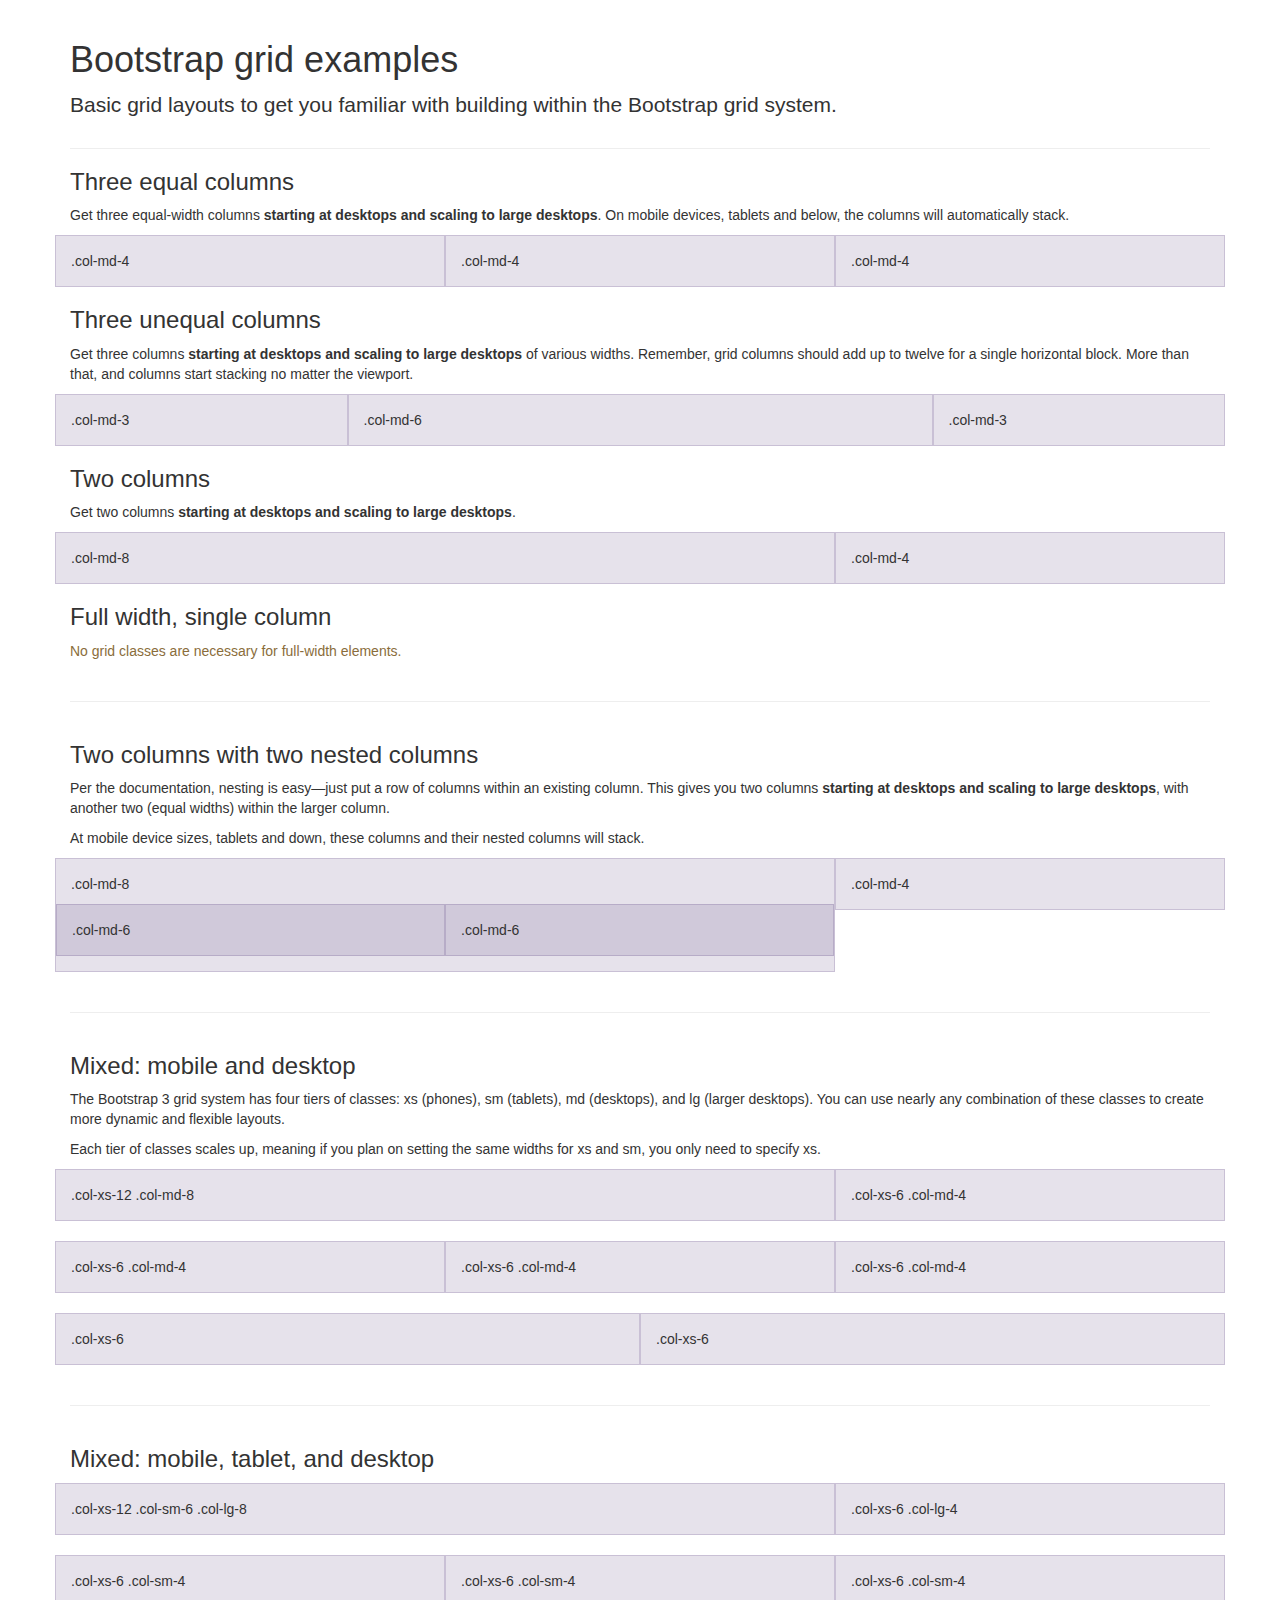
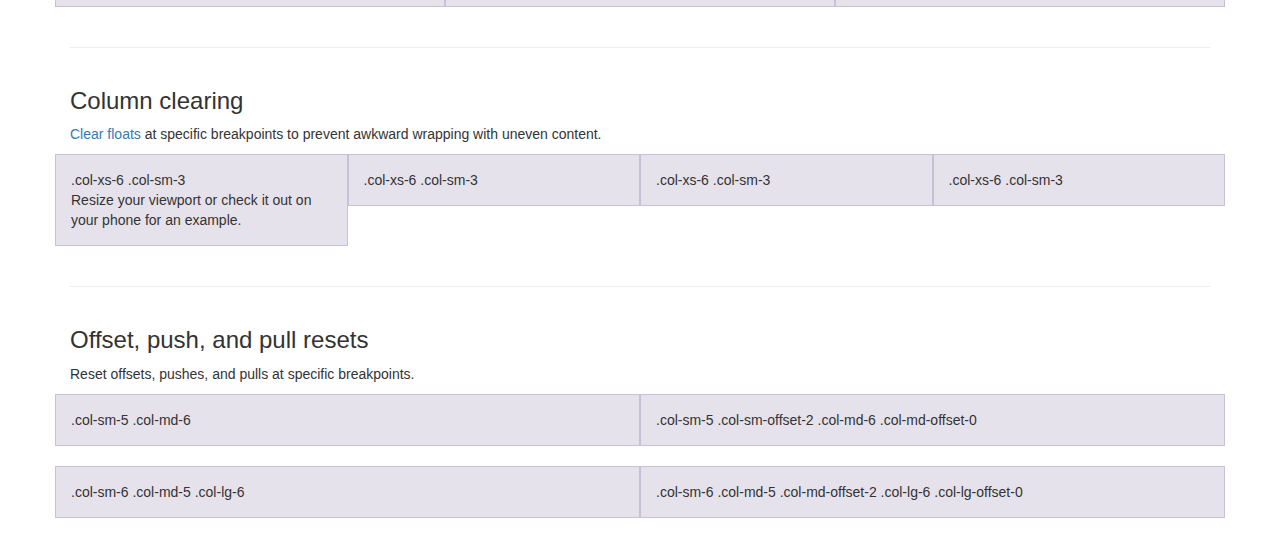
<file: bootstrap-3.3.7/docs/examples/grid/index.html>
<!DOCTYPE html>
<html lang="en">
  <head>
    <meta charset="utf-8">
    <meta http-equiv="X-UA-Compatible" content="IE=edge">
    <meta name="viewport" content="width=device-width, initial-scale=1">
    <!-- The above 3 meta tags *must* come first in the head; any other head content must come *after* these tags -->
    <meta name="description" content="">
    <meta name="author" content="">
    <link rel="icon" href="../../favicon.ico">

    <title>Grid Template for Bootstrap</title>

    <!-- Bootstrap core CSS -->
    <link href="../../dist/css/bootstrap.min.css" rel="stylesheet">

    <!-- IE10 viewport hack for Surface/desktop Windows 8 bug -->
    <link href="../../assets/css/ie10-viewport-bug-workaround.css" rel="stylesheet">

    <!-- Custom styles for this template -->
    <link href="grid.css" rel="stylesheet">

    <!-- Just for debugging purposes. Don't actually copy these 2 lines! -->
    <!--[if lt IE 9]><script src="../../assets/js/ie8-responsive-file-warning.js"></script><![endif]-->
    <script src="../../assets/js/ie-emulation-modes-warning.js"></script>

    <!-- HTML5 shim and Respond.js for IE8 support of HTML5 elements and media queries -->
    <!--[if lt IE 9]>
      <script src="https://oss.maxcdn.com/html5shiv/3.7.3/html5shiv.min.js"></script>
      <script src="https://oss.maxcdn.com/respond/1.4.2/respond.min.js"></script>
    <![endif]-->
  </head>

  <body>
    <div class="container">

      <div class="page-header">
        <h1>Bootstrap grid examples</h1>
        <p class="lead">Basic grid layouts to get you familiar with building within the Bootstrap grid system.</p>
      </div>

      <h3>Three equal columns</h3>
      <p>Get three equal-width columns <strong>starting at desktops and scaling to large desktops</strong>. On mobile devices, tablets and below, the columns will automatically stack.</p>
      <div class="row">
        <div class="col-md-4">.col-md-4</div>
        <div class="col-md-4">.col-md-4</div>
        <div class="col-md-4">.col-md-4</div>
      </div>

      <h3>Three unequal columns</h3>
      <p>Get three columns <strong>starting at desktops and scaling to large desktops</strong> of various widths. Remember, grid columns should add up to twelve for a single horizontal block. More than that, and columns start stacking no matter the viewport.</p>
      <div class="row">
        <div class="col-md-3">.col-md-3</div>
        <div class="col-md-6">.col-md-6</div>
        <div class="col-md-3">.col-md-3</div>
      </div>

      <h3>Two columns</h3>
      <p>Get two columns <strong>starting at desktops and scaling to large desktops</strong>.</p>
      <div class="row">
        <div class="col-md-8">.col-md-8</div>
        <div class="col-md-4">.col-md-4</div>
      </div>

      <h3>Full width, single column</h3>
      <p class="text-warning">No grid classes are necessary for full-width elements.</p>

      <hr>

      <h3>Two columns with two nested columns</h3>
      <p>Per the documentation, nesting is easy—just put a row of columns within an existing column. This gives you two columns <strong>starting at desktops and scaling to large desktops</strong>, with another two (equal widths) within the larger column.</p>
      <p>At mobile device sizes, tablets and down, these columns and their nested columns will stack.</p>
      <div class="row">
        <div class="col-md-8">
          .col-md-8
          <div class="row">
            <div class="col-md-6">.col-md-6</div>
            <div class="col-md-6">.col-md-6</div>
          </div>
        </div>
        <div class="col-md-4">.col-md-4</div>
      </div>

      <hr>

      <h3>Mixed: mobile and desktop</h3>
      <p>The Bootstrap 3 grid system has four tiers of classes: xs (phones), sm (tablets), md (desktops), and lg (larger desktops). You can use nearly any combination of these classes to create more dynamic and flexible layouts.</p>
      <p>Each tier of classes scales up, meaning if you plan on setting the same widths for xs and sm, you only need to specify xs.</p>
      <div class="row">
        <div class="col-xs-12 col-md-8">.col-xs-12 .col-md-8</div>
        <div class="col-xs-6 col-md-4">.col-xs-6 .col-md-4</div>
      </div>
      <div class="row">
        <div class="col-xs-6 col-md-4">.col-xs-6 .col-md-4</div>
        <div class="col-xs-6 col-md-4">.col-xs-6 .col-md-4</div>
        <div class="col-xs-6 col-md-4">.col-xs-6 .col-md-4</div>
      </div>
      <div class="row">
        <div class="col-xs-6">.col-xs-6</div>
        <div class="col-xs-6">.col-xs-6</div>
      </div>

      <hr>

      <h3>Mixed: mobile, tablet, and desktop</h3>
      <p></p>
      <div class="row">
        <div class="col-xs-12 col-sm-6 col-lg-8">.col-xs-12 .col-sm-6 .col-lg-8</div>
        <div class="col-xs-6 col-lg-4">.col-xs-6 .col-lg-4</div>
      </div>
      <div class="row">
        <div class="col-xs-6 col-sm-4">.col-xs-6 .col-sm-4</div>
        <div class="col-xs-6 col-sm-4">.col-xs-6 .col-sm-4</div>
        <div class="col-xs-6 col-sm-4">.col-xs-6 .col-sm-4</div>
      </div>

      <hr>

      <h3>Column clearing</h3>
      <p><a href="http://getbootstrap.com/css/#grid-responsive-resets">Clear floats</a> at specific breakpoints to prevent awkward wrapping with uneven content.</p>
      <div class="row">
        <div class="col-xs-6 col-sm-3">
          .col-xs-6 .col-sm-3
          <br>
          Resize your viewport or check it out on your phone for an example.
        </div>
        <div class="col-xs-6 col-sm-3">.col-xs-6 .col-sm-3</div>

        <!-- Add the extra clearfix for only the required viewport -->
        <div class="clearfix visible-xs"></div>

        <div class="col-xs-6 col-sm-3">.col-xs-6 .col-sm-3</div>
        <div class="col-xs-6 col-sm-3">.col-xs-6 .col-sm-3</div>
      </div>

      <hr>

      <h3>Offset, push, and pull resets</h3>
      <p>Reset offsets, pushes, and pulls at specific breakpoints.</p>
      <div class="row">
        <div class="col-sm-5 col-md-6">.col-sm-5 .col-md-6</div>
        <div class="col-sm-5 col-sm-offset-2 col-md-6 col-md-offset-0">.col-sm-5 .col-sm-offset-2 .col-md-6 .col-md-offset-0</div>
      </div>
      <div class="row">
        <div class="col-sm-6 col-md-5 col-lg-6">.col-sm-6 .col-md-5 .col-lg-6</div>
        <div class="col-sm-6 col-md-5 col-md-offset-2 col-lg-6 col-lg-offset-0">.col-sm-6 .col-md-5 .col-md-offset-2 .col-lg-6 .col-lg-offset-0</div>
      </div>


    </div> <!-- /container -->


    <!-- IE10 viewport hack for Surface/desktop Windows 8 bug -->
    <script src="../../assets/js/ie10-viewport-bug-workaround.js"></script>
  </body>
</html>
</file>
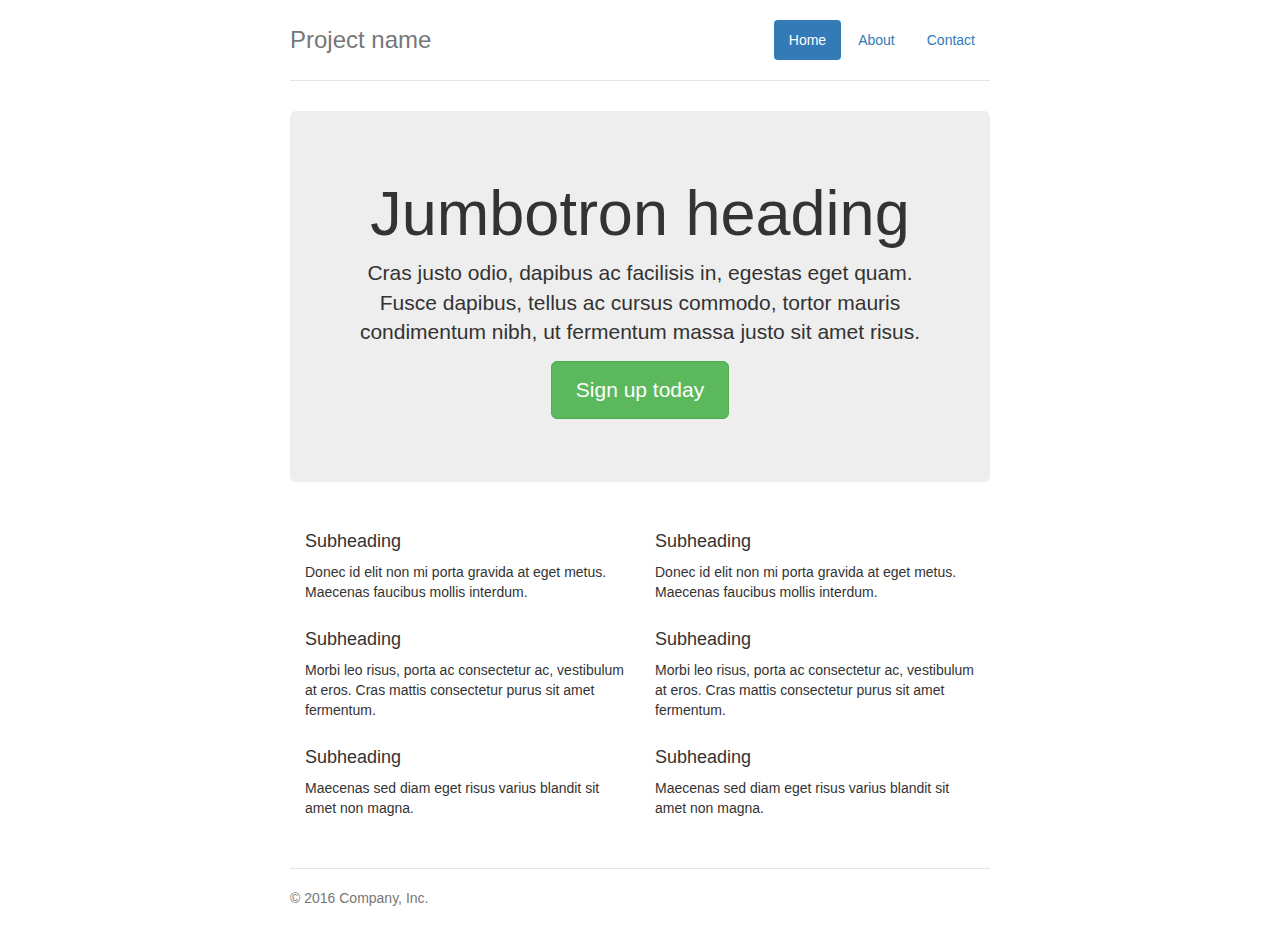
<file: bootstrap-3.3.7/docs/examples/jumbotron-narrow/index.html>
<!DOCTYPE html>
<html lang="en">
  <head>
    <meta charset="utf-8">
    <meta http-equiv="X-UA-Compatible" content="IE=edge">
    <meta name="viewport" content="width=device-width, initial-scale=1">
    <!-- The above 3 meta tags *must* come first in the head; any other head content must come *after* these tags -->
    <meta name="description" content="">
    <meta name="author" content="">
    <link rel="icon" href="../../favicon.ico">

    <title>Narrow Jumbotron Template for Bootstrap</title>

    <!-- Bootstrap core CSS -->
    <link href="../../dist/css/bootstrap.min.css" rel="stylesheet">

    <!-- IE10 viewport hack for Surface/desktop Windows 8 bug -->
    <link href="../../assets/css/ie10-viewport-bug-workaround.css" rel="stylesheet">

    <!-- Custom styles for this template -->
    <link href="jumbotron-narrow.css" rel="stylesheet">

    <!-- Just for debugging purposes. Don't actually copy these 2 lines! -->
    <!--[if lt IE 9]><script src="../../assets/js/ie8-responsive-file-warning.js"></script><![endif]-->
    <script src="../../assets/js/ie-emulation-modes-warning.js"></script>

    <!-- HTML5 shim and Respond.js for IE8 support of HTML5 elements and media queries -->
    <!--[if lt IE 9]>
      <script src="https://oss.maxcdn.com/html5shiv/3.7.3/html5shiv.min.js"></script>
      <script src="https://oss.maxcdn.com/respond/1.4.2/respond.min.js"></script>
    <![endif]-->
  </head>

  <body>

    <div class="container">
      <div class="header clearfix">
        <nav>
          <ul class="nav nav-pills pull-right">
            <li role="presentation" class="active"><a href="#">Home</a></li>
            <li role="presentation"><a href="#">About</a></li>
            <li role="presentation"><a href="#">Contact</a></li>
          </ul>
        </nav>
        <h3 class="text-muted">Project name</h3>
      </div>

      <div class="jumbotron">
        <h1>Jumbotron heading</h1>
        <p class="lead">Cras justo odio, dapibus ac facilisis in, egestas eget quam. Fusce dapibus, tellus ac cursus commodo, tortor mauris condimentum nibh, ut fermentum massa justo sit amet risus.</p>
        <p><a class="btn btn-lg btn-success" href="#" role="button">Sign up today</a></p>
      </div>

      <div class="row marketing">
        <div class="col-lg-6">
          <h4>Subheading</h4>
          <p>Donec id elit non mi porta gravida at eget metus. Maecenas faucibus mollis interdum.</p>

          <h4>Subheading</h4>
          <p>Morbi leo risus, porta ac consectetur ac, vestibulum at eros. Cras mattis consectetur purus sit amet fermentum.</p>

          <h4>Subheading</h4>
          <p>Maecenas sed diam eget risus varius blandit sit amet non magna.</p>
        </div>

        <div class="col-lg-6">
          <h4>Subheading</h4>
          <p>Donec id elit non mi porta gravida at eget metus. Maecenas faucibus mollis interdum.</p>

          <h4>Subheading</h4>
          <p>Morbi leo risus, porta ac consectetur ac, vestibulum at eros. Cras mattis consectetur purus sit amet fermentum.</p>

          <h4>Subheading</h4>
          <p>Maecenas sed diam eget risus varius blandit sit amet non magna.</p>
        </div>
      </div>

      <footer class="footer">
        <p>&copy; 2016 Company, Inc.</p>
      </footer>

    </div> <!-- /container -->


    <!-- IE10 viewport hack for Surface/desktop Windows 8 bug -->
    <script src="../../assets/js/ie10-viewport-bug-workaround.js"></script>
  </body>
</html>
</file>
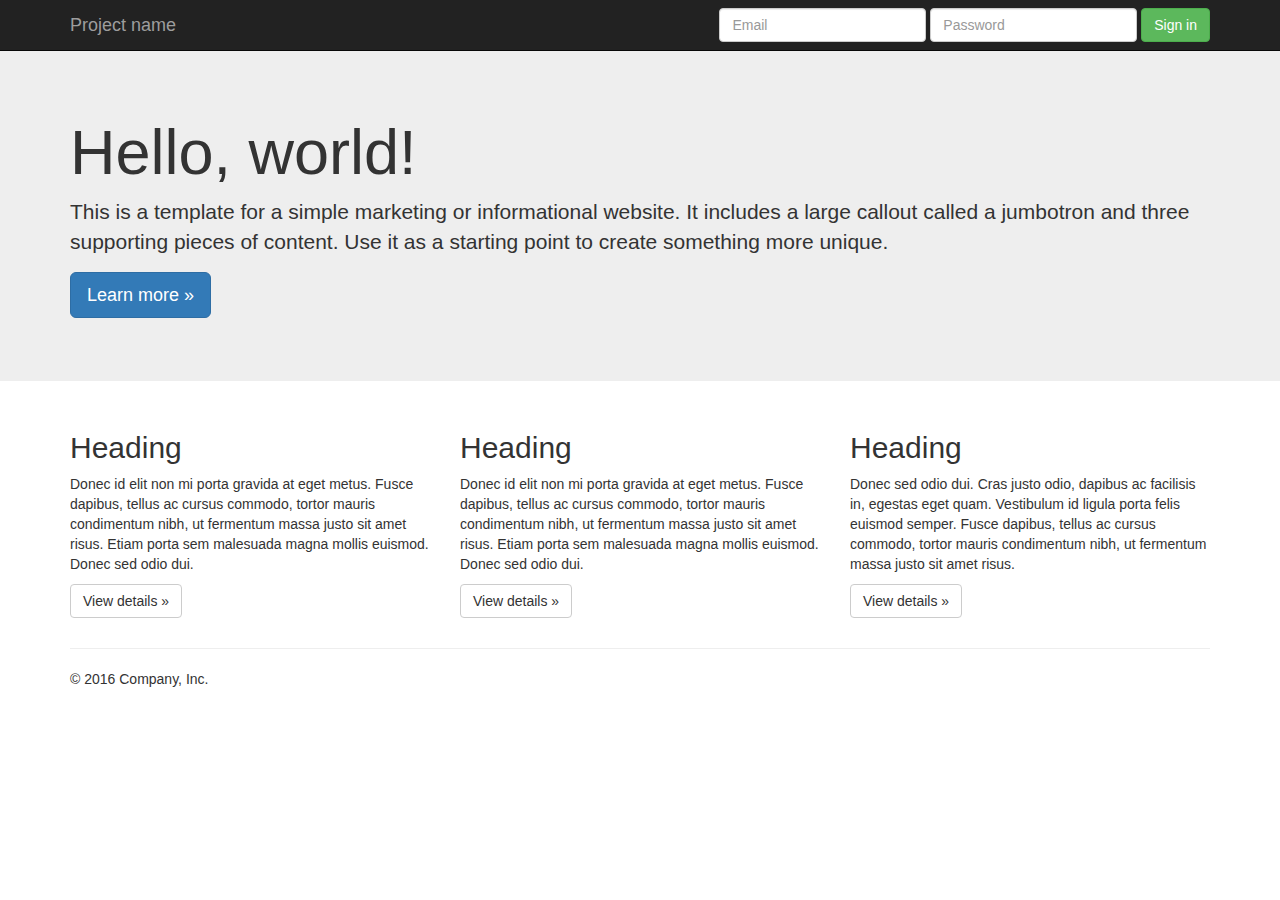
<file: bootstrap-3.3.7/docs/examples/jumbotron/index.html>
<!DOCTYPE html>
<html lang="en">
  <head>
    <meta charset="utf-8">
    <meta http-equiv="X-UA-Compatible" content="IE=edge">
    <meta name="viewport" content="width=device-width, initial-scale=1">
    <!-- The above 3 meta tags *must* come first in the head; any other head content must come *after* these tags -->
    <meta name="description" content="">
    <meta name="author" content="">
    <link rel="icon" href="../../favicon.ico">

    <title>Jumbotron Template for Bootstrap</title>

    <!-- Bootstrap core CSS -->
    <link href="../../dist/css/bootstrap.min.css" rel="stylesheet">

    <!-- IE10 viewport hack for Surface/desktop Windows 8 bug -->
    <link href="../../assets/css/ie10-viewport-bug-workaround.css" rel="stylesheet">

    <!-- Custom styles for this template -->
    <link href="jumbotron.css" rel="stylesheet">

    <!-- Just for debugging purposes. Don't actually copy these 2 lines! -->
    <!--[if lt IE 9]><script src="../../assets/js/ie8-responsive-file-warning.js"></script><![endif]-->
    <script src="../../assets/js/ie-emulation-modes-warning.js"></script>

    <!-- HTML5 shim and Respond.js for IE8 support of HTML5 elements and media queries -->
    <!--[if lt IE 9]>
      <script src="https://oss.maxcdn.com/html5shiv/3.7.3/html5shiv.min.js"></script>
      <script src="https://oss.maxcdn.com/respond/1.4.2/respond.min.js"></script>
    <![endif]-->
  </head>

  <body>

    <nav class="navbar navbar-inverse navbar-fixed-top">
      <div class="container">
        <div class="navbar-header">
          <button type="button" class="navbar-toggle collapsed" data-toggle="collapse" data-target="#navbar" aria-expanded="false" aria-controls="navbar">
            <span class="sr-only">Toggle navigation</span>
            <span class="icon-bar"></span>
            <span class="icon-bar"></span>
            <span class="icon-bar"></span>
          </button>
          <a class="navbar-brand" href="#">Project name</a>
        </div>
        <div id="navbar" class="navbar-collapse collapse">
          <form class="navbar-form navbar-right">
            <div class="form-group">
              <input type="text" placeholder="Email" class="form-control">
            </div>
            <div class="form-group">
              <input type="password" placeholder="Password" class="form-control">
            </div>
            <button type="submit" class="btn btn-success">Sign in</button>
          </form>
        </div><!--/.navbar-collapse -->
      </div>
    </nav>

    <!-- Main jumbotron for a primary marketing message or call to action -->
    <div class="jumbotron">
      <div class="container">
        <h1>Hello, world!</h1>
        <p>This is a template for a simple marketing or informational website. It includes a large callout called a jumbotron and three supporting pieces of content. Use it as a starting point to create something more unique.</p>
        <p><a class="btn btn-primary btn-lg" href="#" role="button">Learn more &raquo;</a></p>
      </div>
    </div>

    <div class="container">
      <!-- Example row of columns -->
      <div class="row">
        <div class="col-md-4">
          <h2>Heading</h2>
          <p>Donec id elit non mi porta gravida at eget metus. Fusce dapibus, tellus ac cursus commodo, tortor mauris condimentum nibh, ut fermentum massa justo sit amet risus. Etiam porta sem malesuada magna mollis euismod. Donec sed odio dui. </p>
          <p><a class="btn btn-default" href="#" role="button">View details &raquo;</a></p>
        </div>
        <div class="col-md-4">
          <h2>Heading</h2>
          <p>Donec id elit non mi porta gravida at eget metus. Fusce dapibus, tellus ac cursus commodo, tortor mauris condimentum nibh, ut fermentum massa justo sit amet risus. Etiam porta sem malesuada magna mollis euismod. Donec sed odio dui. </p>
          <p><a class="btn btn-default" href="#" role="button">View details &raquo;</a></p>
       </div>
        <div class="col-md-4">
          <h2>Heading</h2>
          <p>Donec sed odio dui. Cras justo odio, dapibus ac facilisis in, egestas eget quam. Vestibulum id ligula porta felis euismod semper. Fusce dapibus, tellus ac cursus commodo, tortor mauris condimentum nibh, ut fermentum massa justo sit amet risus.</p>
          <p><a class="btn btn-default" href="#" role="button">View details &raquo;</a></p>
        </div>
      </div>

      <hr>

      <footer>
        <p>&copy; 2016 Company, Inc.</p>
      </footer>
    </div> <!-- /container -->


    <!-- Bootstrap core JavaScript
    ================================================== -->
    <!-- Placed at the end of the document so the pages load faster -->
    <script src="https://ajax.googleapis.com/ajax/libs/jquery/1.12.4/jquery.min.js"></script>
    <script>window.jQuery || document.write('<script src="../../assets/js/vendor/jquery.min.js"><\/script>')</script>
    <script src="../../dist/js/bootstrap.min.js"></script>
    <!-- IE10 viewport hack for Surface/desktop Windows 8 bug -->
    <script src="../../assets/js/ie10-viewport-bug-workaround.js"></script>
  </body>
</html>
</file>
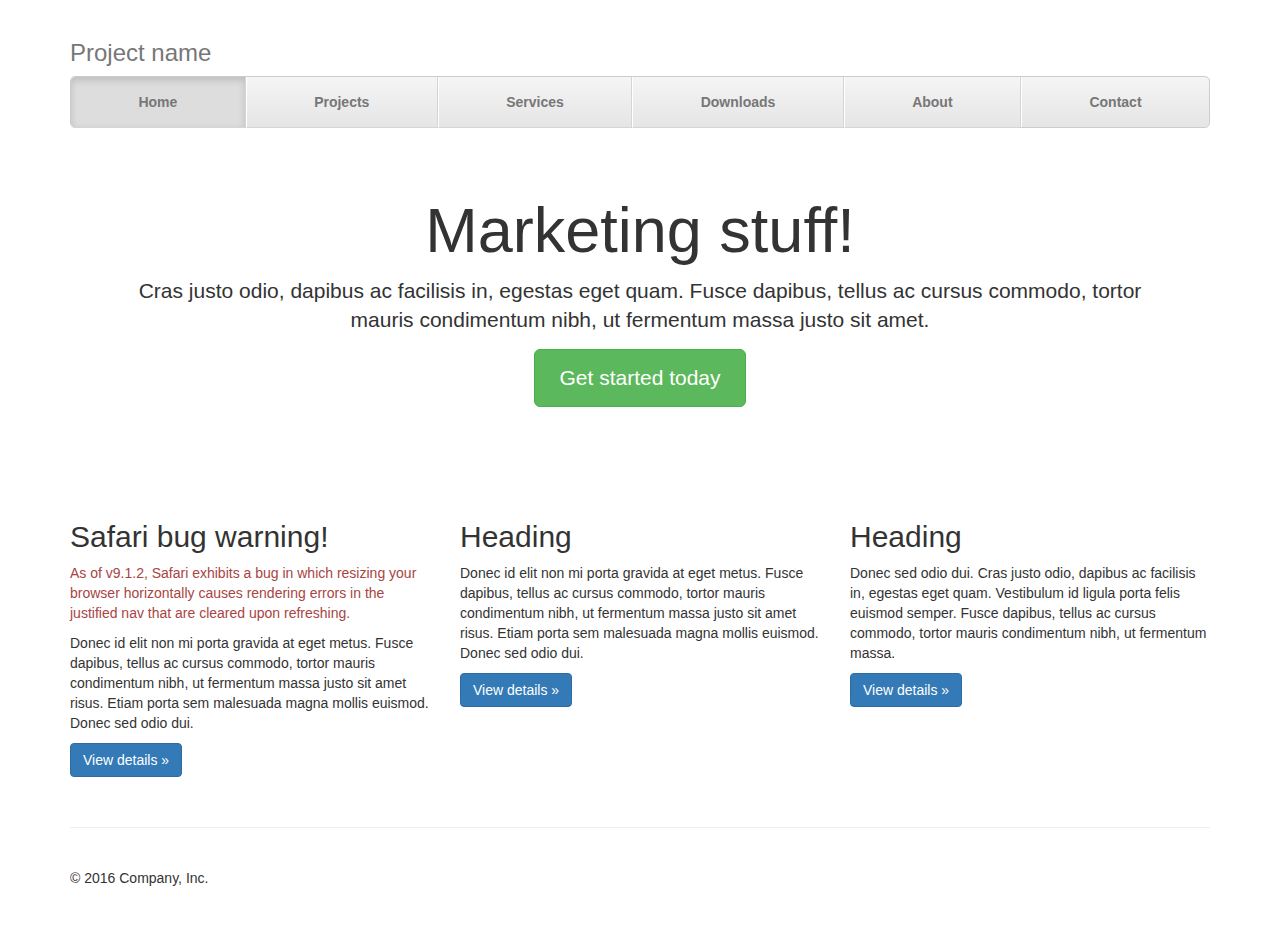
<file: bootstrap-3.3.7/docs/examples/justified-nav/index.html>
<!DOCTYPE html>
<html lang="en">
  <head>
    <meta charset="utf-8">
    <meta http-equiv="X-UA-Compatible" content="IE=edge">
    <meta name="viewport" content="width=device-width, initial-scale=1">
    <!-- The above 3 meta tags *must* come first in the head; any other head content must come *after* these tags -->
    <meta name="description" content="">
    <meta name="author" content="">
    <link rel="icon" href="../../favicon.ico">

    <title>Justified Nav Template for Bootstrap</title>

    <!-- Bootstrap core CSS -->
    <link href="../../dist/css/bootstrap.min.css" rel="stylesheet">

    <!-- IE10 viewport hack for Surface/desktop Windows 8 bug -->
    <link href="../../assets/css/ie10-viewport-bug-workaround.css" rel="stylesheet">

    <!-- Custom styles for this template -->
    <link href="justified-nav.css" rel="stylesheet">

    <!-- Just for debugging purposes. Don't actually copy these 2 lines! -->
    <!--[if lt IE 9]><script src="../../assets/js/ie8-responsive-file-warning.js"></script><![endif]-->
    <script src="../../assets/js/ie-emulation-modes-warning.js"></script>

    <!-- HTML5 shim and Respond.js for IE8 support of HTML5 elements and media queries -->
    <!--[if lt IE 9]>
      <script src="https://oss.maxcdn.com/html5shiv/3.7.3/html5shiv.min.js"></script>
      <script src="https://oss.maxcdn.com/respond/1.4.2/respond.min.js"></script>
    <![endif]-->
  </head>

  <body>

    <div class="container">

      <!-- The justified navigation menu is meant for single line per list item.
           Multiple lines will require custom code not provided by Bootstrap. -->
      <div class="masthead">
        <h3 class="text-muted">Project name</h3>
        <nav>
          <ul class="nav nav-justified">
            <li class="active"><a href="#">Home</a></li>
            <li><a href="#">Projects</a></li>
            <li><a href="#">Services</a></li>
            <li><a href="#">Downloads</a></li>
            <li><a href="#">About</a></li>
            <li><a href="#">Contact</a></li>
          </ul>
        </nav>
      </div>

      <!-- Jumbotron -->
      <div class="jumbotron">
        <h1>Marketing stuff!</h1>
        <p class="lead">Cras justo odio, dapibus ac facilisis in, egestas eget quam. Fusce dapibus, tellus ac cursus commodo, tortor mauris condimentum nibh, ut fermentum massa justo sit amet.</p>
        <p><a class="btn btn-lg btn-success" href="#" role="button">Get started today</a></p>
      </div>

      <!-- Example row of columns -->
      <div class="row">
        <div class="col-lg-4">
          <h2>Safari bug warning!</h2>
          <p class="text-danger">As of v9.1.2, Safari exhibits a bug in which resizing your browser horizontally causes rendering errors in the justified nav that are cleared upon refreshing.</p>
          <p>Donec id elit non mi porta gravida at eget metus. Fusce dapibus, tellus ac cursus commodo, tortor mauris condimentum nibh, ut fermentum massa justo sit amet risus. Etiam porta sem malesuada magna mollis euismod. Donec sed odio dui. </p>
          <p><a class="btn btn-primary" href="#" role="button">View details &raquo;</a></p>
        </div>
        <div class="col-lg-4">
          <h2>Heading</h2>
          <p>Donec id elit non mi porta gravida at eget metus. Fusce dapibus, tellus ac cursus commodo, tortor mauris condimentum nibh, ut fermentum massa justo sit amet risus. Etiam porta sem malesuada magna mollis euismod. Donec sed odio dui. </p>
          <p><a class="btn btn-primary" href="#" role="button">View details &raquo;</a></p>
       </div>
        <div class="col-lg-4">
          <h2>Heading</h2>
          <p>Donec sed odio dui. Cras justo odio, dapibus ac facilisis in, egestas eget quam. Vestibulum id ligula porta felis euismod semper. Fusce dapibus, tellus ac cursus commodo, tortor mauris condimentum nibh, ut fermentum massa.</p>
          <p><a class="btn btn-primary" href="#" role="button">View details &raquo;</a></p>
        </div>
      </div>

      <!-- Site footer -->
      <footer class="footer">
        <p>&copy; 2016 Company, Inc.</p>
      </footer>

    </div> <!-- /container -->


    <!-- IE10 viewport hack for Surface/desktop Windows 8 bug -->
    <script src="../../assets/js/ie10-viewport-bug-workaround.js"></script>
  </body>
</html>
</file>
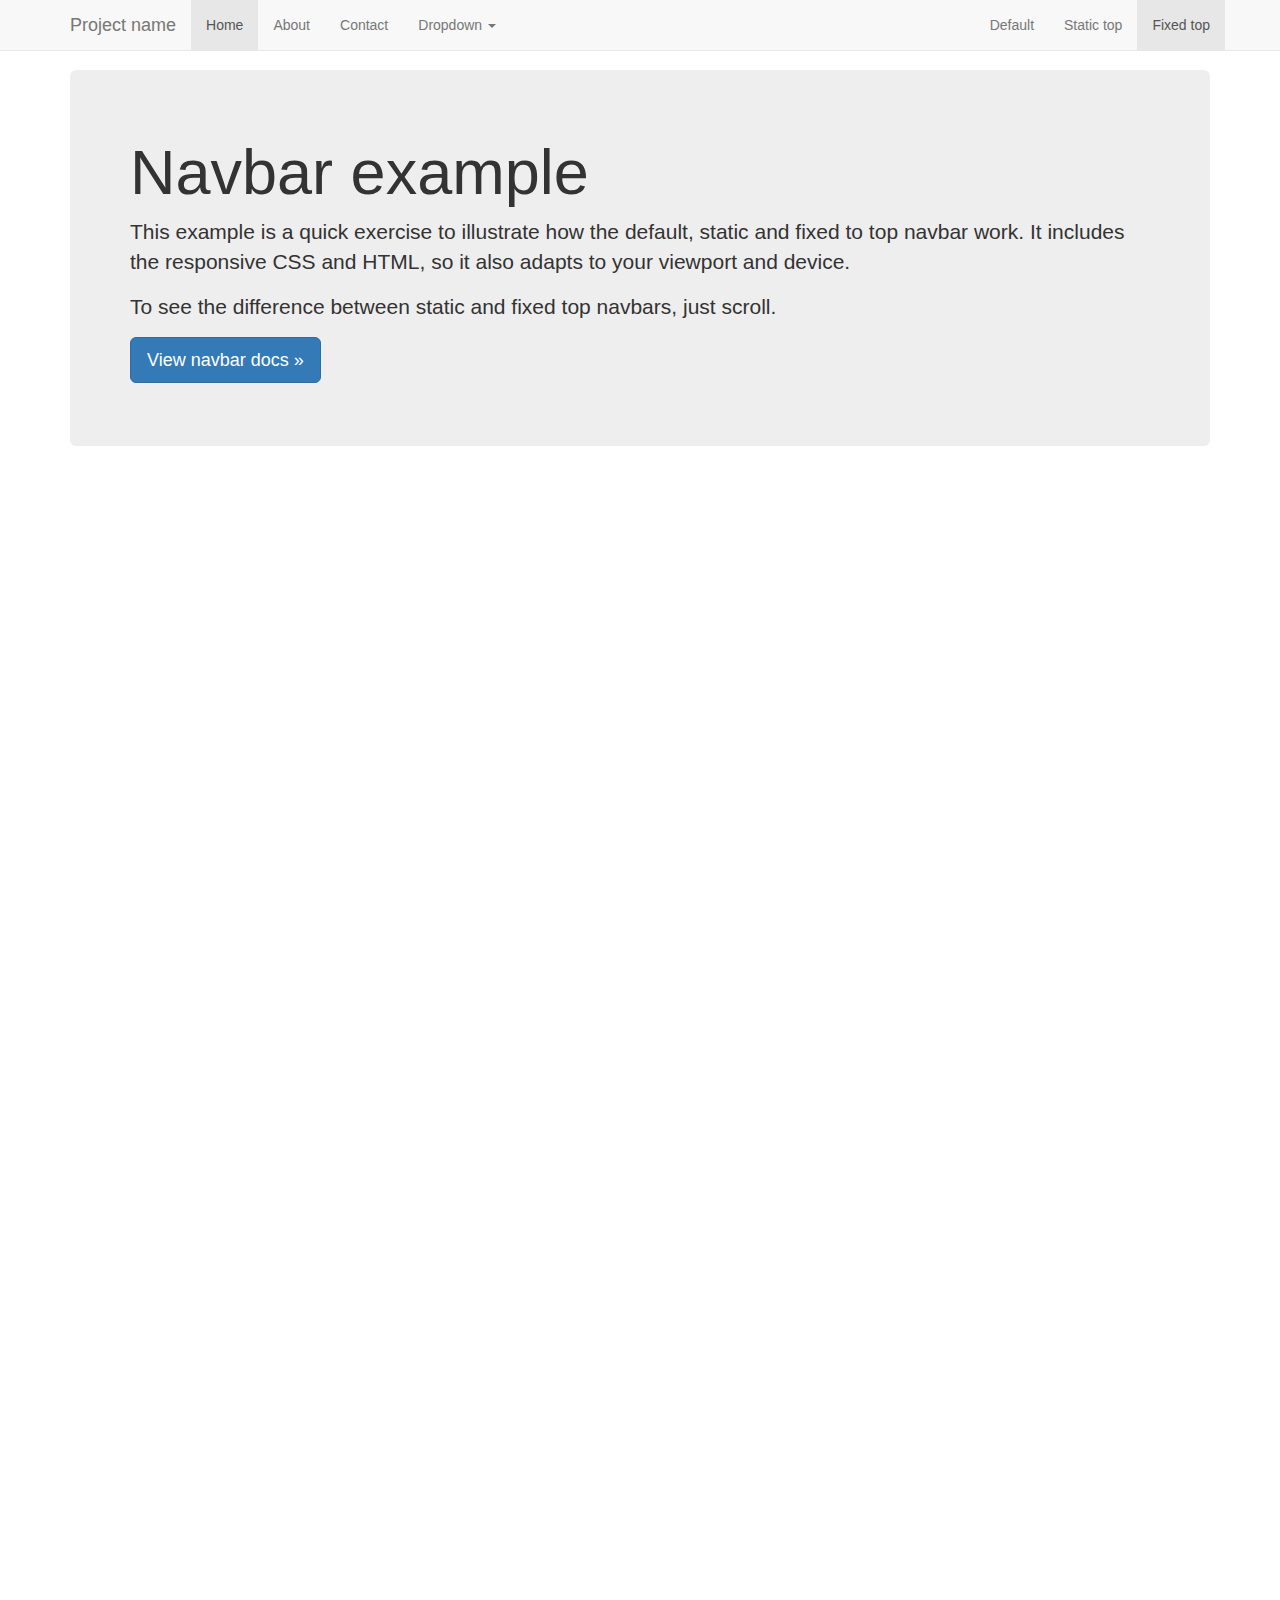
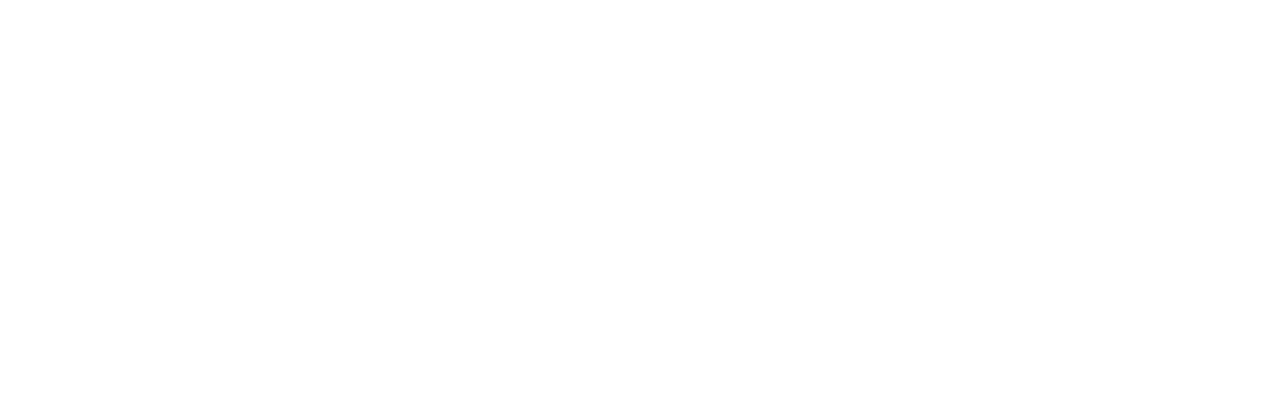
<file: bootstrap-3.3.7/docs/examples/navbar-fixed-top/index.html>
<!DOCTYPE html>
<html lang="en">
  <head>
    <meta charset="utf-8">
    <meta http-equiv="X-UA-Compatible" content="IE=edge">
    <meta name="viewport" content="width=device-width, initial-scale=1">
    <!-- The above 3 meta tags *must* come first in the head; any other head content must come *after* these tags -->
    <meta name="description" content="">
    <meta name="author" content="">
    <link rel="icon" href="../../favicon.ico">

    <title>Fixed Top Navbar Example for Bootstrap</title>

    <!-- Bootstrap core CSS -->
    <link href="../../dist/css/bootstrap.min.css" rel="stylesheet">

    <!-- IE10 viewport hack for Surface/desktop Windows 8 bug -->
    <link href="../../assets/css/ie10-viewport-bug-workaround.css" rel="stylesheet">

    <!-- Custom styles for this template -->
    <link href="navbar-fixed-top.css" rel="stylesheet">

    <!-- Just for debugging purposes. Don't actually copy these 2 lines! -->
    <!--[if lt IE 9]><script src="../../assets/js/ie8-responsive-file-warning.js"></script><![endif]-->
    <script src="../../assets/js/ie-emulation-modes-warning.js"></script>

    <!-- HTML5 shim and Respond.js for IE8 support of HTML5 elements and media queries -->
    <!--[if lt IE 9]>
      <script src="https://oss.maxcdn.com/html5shiv/3.7.3/html5shiv.min.js"></script>
      <script src="https://oss.maxcdn.com/respond/1.4.2/respond.min.js"></script>
    <![endif]-->
  </head>

  <body>

    <!-- Fixed navbar -->
    <nav class="navbar navbar-default navbar-fixed-top">
      <div class="container">
        <div class="navbar-header">
          <button type="button" class="navbar-toggle collapsed" data-toggle="collapse" data-target="#navbar" aria-expanded="false" aria-controls="navbar">
            <span class="sr-only">Toggle navigation</span>
            <span class="icon-bar"></span>
            <span class="icon-bar"></span>
            <span class="icon-bar"></span>
          </button>
          <a class="navbar-brand" href="#">Project name</a>
        </div>
        <div id="navbar" class="navbar-collapse collapse">
          <ul class="nav navbar-nav">
            <li class="active"><a href="#">Home</a></li>
            <li><a href="#about">About</a></li>
            <li><a href="#contact">Contact</a></li>
            <li class="dropdown">
              <a href="#" class="dropdown-toggle" data-toggle="dropdown" role="button" aria-haspopup="true" aria-expanded="false">Dropdown <span class="caret"></span></a>
              <ul class="dropdown-menu">
                <li><a href="#">Action</a></li>
                <li><a href="#">Another action</a></li>
                <li><a href="#">Something else here</a></li>
                <li role="separator" class="divider"></li>
                <li class="dropdown-header">Nav header</li>
                <li><a href="#">Separated link</a></li>
                <li><a href="#">One more separated link</a></li>
              </ul>
            </li>
          </ul>
          <ul class="nav navbar-nav navbar-right">
            <li><a href="../navbar/">Default</a></li>
            <li><a href="../navbar-static-top/">Static top</a></li>
            <li class="active"><a href="./">Fixed top <span class="sr-only">(current)</span></a></li>
          </ul>
        </div><!--/.nav-collapse -->
      </div>
    </nav>

    <div class="container">

      <!-- Main component for a primary marketing message or call to action -->
      <div class="jumbotron">
        <h1>Navbar example</h1>
        <p>This example is a quick exercise to illustrate how the default, static and fixed to top navbar work. It includes the responsive CSS and HTML, so it also adapts to your viewport and device.</p>
        <p>To see the difference between static and fixed top navbars, just scroll.</p>
        <p>
          <a class="btn btn-lg btn-primary" href="../../components/#navbar" role="button">View navbar docs &raquo;</a>
        </p>
      </div>

    </div> <!-- /container -->


    <!-- Bootstrap core JavaScript
    ================================================== -->
    <!-- Placed at the end of the document so the pages load faster -->
    <script src="https://ajax.googleapis.com/ajax/libs/jquery/1.12.4/jquery.min.js"></script>
    <script>window.jQuery || document.write('<script src="../../assets/js/vendor/jquery.min.js"><\/script>')</script>
    <script src="../../dist/js/bootstrap.min.js"></script>
    <!-- IE10 viewport hack for Surface/desktop Windows 8 bug -->
    <script src="../../assets/js/ie10-viewport-bug-workaround.js"></script>
  </body>
</html>
</file>
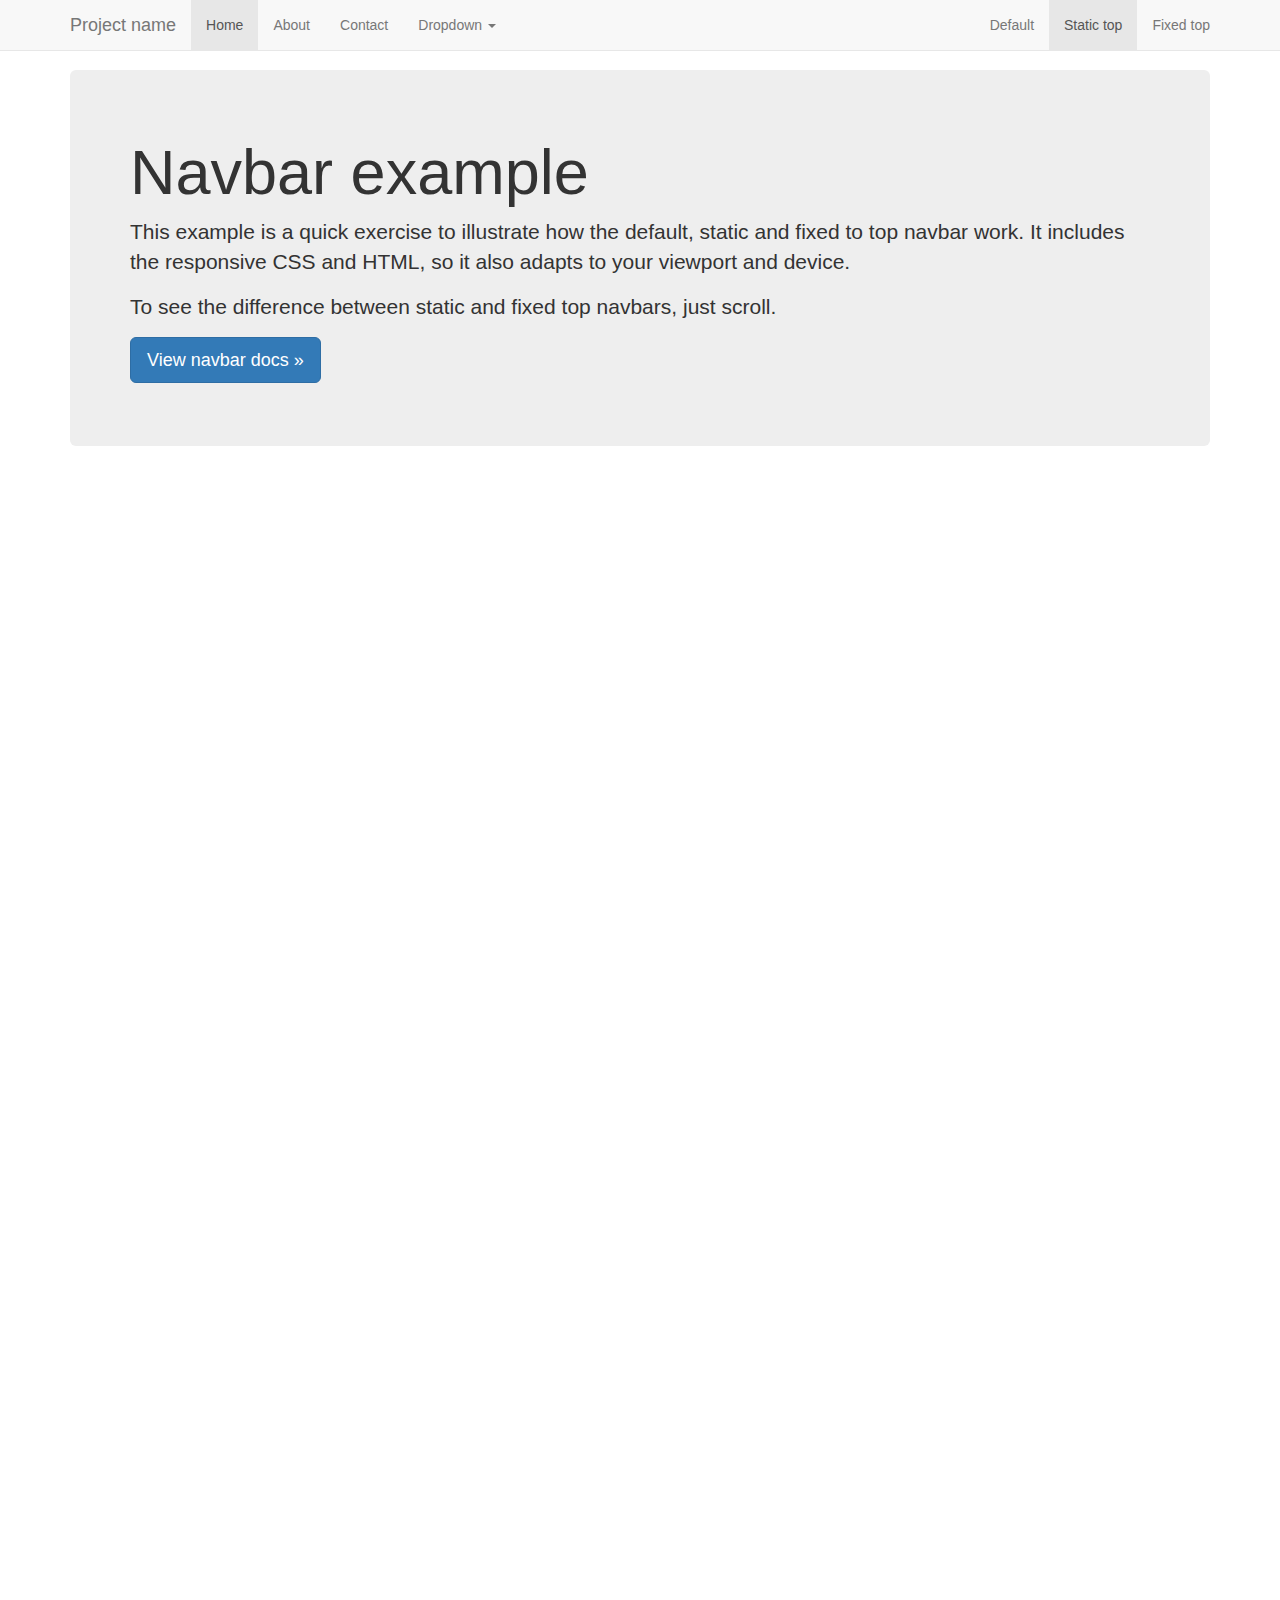
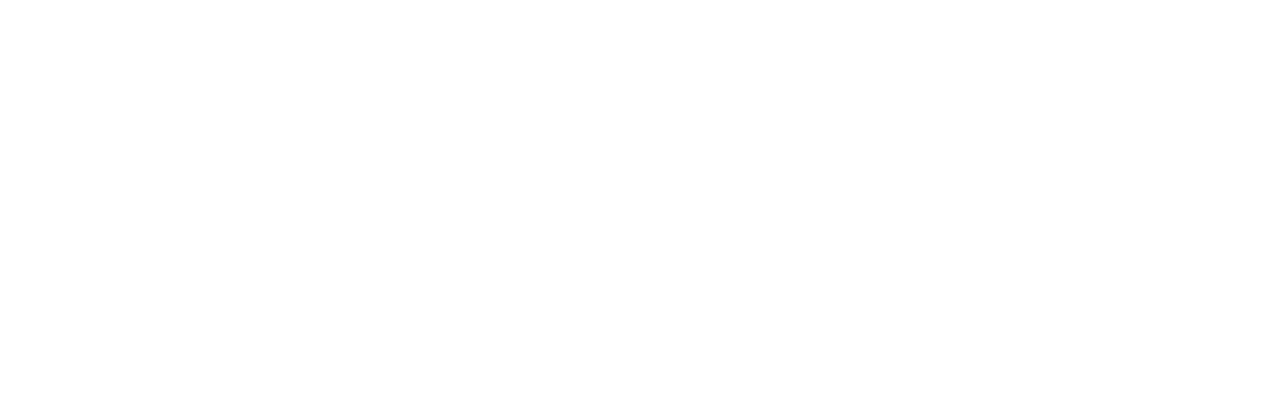
<file: bootstrap-3.3.7/docs/examples/navbar-static-top/index.html>
<!DOCTYPE html>
<html lang="en">
  <head>
    <meta charset="utf-8">
    <meta http-equiv="X-UA-Compatible" content="IE=edge">
    <meta name="viewport" content="width=device-width, initial-scale=1">
    <!-- The above 3 meta tags *must* come first in the head; any other head content must come *after* these tags -->
    <meta name="description" content="">
    <meta name="author" content="">
    <link rel="icon" href="../../favicon.ico">

    <title>Static Top Navbar Example for Bootstrap</title>

    <!-- Bootstrap core CSS -->
    <link href="../../dist/css/bootstrap.min.css" rel="stylesheet">

    <!-- IE10 viewport hack for Surface/desktop Windows 8 bug -->
    <link href="../../assets/css/ie10-viewport-bug-workaround.css" rel="stylesheet">

    <!-- Custom styles for this template -->
    <link href="navbar-static-top.css" rel="stylesheet">

    <!-- Just for debugging purposes. Don't actually copy these 2 lines! -->
    <!--[if lt IE 9]><script src="../../assets/js/ie8-responsive-file-warning.js"></script><![endif]-->
    <script src="../../assets/js/ie-emulation-modes-warning.js"></script>

    <!-- HTML5 shim and Respond.js for IE8 support of HTML5 elements and media queries -->
    <!--[if lt IE 9]>
      <script src="https://oss.maxcdn.com/html5shiv/3.7.3/html5shiv.min.js"></script>
      <script src="https://oss.maxcdn.com/respond/1.4.2/respond.min.js"></script>
    <![endif]-->
  </head>

  <body>

    <!-- Static navbar -->
    <nav class="navbar navbar-default navbar-static-top">
      <div class="container">
        <div class="navbar-header">
          <button type="button" class="navbar-toggle collapsed" data-toggle="collapse" data-target="#navbar" aria-expanded="false" aria-controls="navbar">
            <span class="sr-only">Toggle navigation</span>
            <span class="icon-bar"></span>
            <span class="icon-bar"></span>
            <span class="icon-bar"></span>
          </button>
          <a class="navbar-brand" href="#">Project name</a>
        </div>
        <div id="navbar" class="navbar-collapse collapse">
          <ul class="nav navbar-nav">
            <li class="active"><a href="#">Home</a></li>
            <li><a href="#about">About</a></li>
            <li><a href="#contact">Contact</a></li>
            <li class="dropdown">
              <a href="#" class="dropdown-toggle" data-toggle="dropdown" role="button" aria-haspopup="true" aria-expanded="false">Dropdown <span class="caret"></span></a>
              <ul class="dropdown-menu">
                <li><a href="#">Action</a></li>
                <li><a href="#">Another action</a></li>
                <li><a href="#">Something else here</a></li>
                <li role="separator" class="divider"></li>
                <li class="dropdown-header">Nav header</li>
                <li><a href="#">Separated link</a></li>
                <li><a href="#">One more separated link</a></li>
              </ul>
            </li>
          </ul>
          <ul class="nav navbar-nav navbar-right">
            <li><a href="../navbar/">Default</a></li>
            <li class="active"><a href="./">Static top <span class="sr-only">(current)</span></a></li>
            <li><a href="../navbar-fixed-top/">Fixed top</a></li>
          </ul>
        </div><!--/.nav-collapse -->
      </div>
    </nav>


    <div class="container">

      <!-- Main component for a primary marketing message or call to action -->
      <div class="jumbotron">
        <h1>Navbar example</h1>
        <p>This example is a quick exercise to illustrate how the default, static and fixed to top navbar work. It includes the responsive CSS and HTML, so it also adapts to your viewport and device.</p>
        <p>To see the difference between static and fixed top navbars, just scroll.</p>
        <p>
          <a class="btn btn-lg btn-primary" href="../../components/#navbar" role="button">View navbar docs &raquo;</a>
        </p>
      </div>

    </div> <!-- /container -->


    <!-- Bootstrap core JavaScript
    ================================================== -->
    <!-- Placed at the end of the document so the pages load faster -->
    <script src="https://ajax.googleapis.com/ajax/libs/jquery/1.12.4/jquery.min.js"></script>
    <script>window.jQuery || document.write('<script src="../../assets/js/vendor/jquery.min.js"><\/script>')</script>
    <script src="../../dist/js/bootstrap.min.js"></script>
    <!-- IE10 viewport hack for Surface/desktop Windows 8 bug -->
    <script src="../../assets/js/ie10-viewport-bug-workaround.js"></script>
  </body>
</html>
</file>
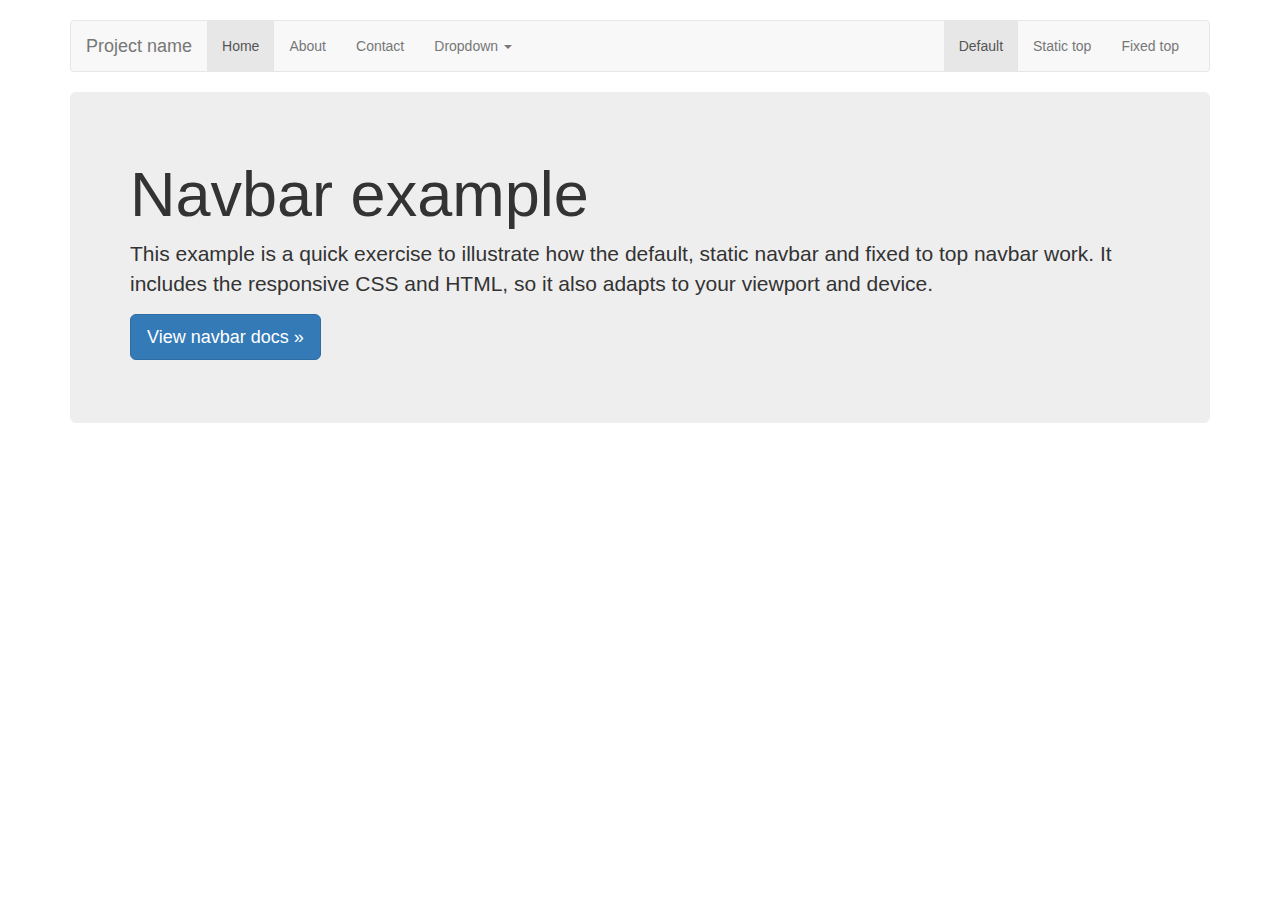
<file: bootstrap-3.3.7/docs/examples/navbar/index.html>
<!DOCTYPE html>
<html lang="en">
  <head>
    <meta charset="utf-8">
    <meta http-equiv="X-UA-Compatible" content="IE=edge">
    <meta name="viewport" content="width=device-width, initial-scale=1">
    <!-- The above 3 meta tags *must* come first in the head; any other head content must come *after* these tags -->
    <meta name="description" content="">
    <meta name="author" content="">
    <link rel="icon" href="../../favicon.ico">

    <title>Navbar Template for Bootstrap</title>

    <!-- Bootstrap core CSS -->
    <link href="../../dist/css/bootstrap.min.css" rel="stylesheet">

    <!-- IE10 viewport hack for Surface/desktop Windows 8 bug -->
    <link href="../../assets/css/ie10-viewport-bug-workaround.css" rel="stylesheet">

    <!-- Custom styles for this template -->
    <link href="navbar.css" rel="stylesheet">

    <!-- Just for debugging purposes. Don't actually copy these 2 lines! -->
    <!--[if lt IE 9]><script src="../../assets/js/ie8-responsive-file-warning.js"></script><![endif]-->
    <script src="../../assets/js/ie-emulation-modes-warning.js"></script>

    <!-- HTML5 shim and Respond.js for IE8 support of HTML5 elements and media queries -->
    <!--[if lt IE 9]>
      <script src="https://oss.maxcdn.com/html5shiv/3.7.3/html5shiv.min.js"></script>
      <script src="https://oss.maxcdn.com/respond/1.4.2/respond.min.js"></script>
    <![endif]-->
  </head>

  <body>

    <div class="container">

      <!-- Static navbar -->
      <nav class="navbar navbar-default">
        <div class="container-fluid">
          <div class="navbar-header">
            <button type="button" class="navbar-toggle collapsed" data-toggle="collapse" data-target="#navbar" aria-expanded="false" aria-controls="navbar">
              <span class="sr-only">Toggle navigation</span>
              <span class="icon-bar"></span>
              <span class="icon-bar"></span>
              <span class="icon-bar"></span>
            </button>
            <a class="navbar-brand" href="#">Project name</a>
          </div>
          <div id="navbar" class="navbar-collapse collapse">
            <ul class="nav navbar-nav">
              <li class="active"><a href="#">Home</a></li>
              <li><a href="#">About</a></li>
              <li><a href="#">Contact</a></li>
              <li class="dropdown">
                <a href="#" class="dropdown-toggle" data-toggle="dropdown" role="button" aria-haspopup="true" aria-expanded="false">Dropdown <span class="caret"></span></a>
                <ul class="dropdown-menu">
                  <li><a href="#">Action</a></li>
                  <li><a href="#">Another action</a></li>
                  <li><a href="#">Something else here</a></li>
                  <li role="separator" class="divider"></li>
                  <li class="dropdown-header">Nav header</li>
                  <li><a href="#">Separated link</a></li>
                  <li><a href="#">One more separated link</a></li>
                </ul>
              </li>
            </ul>
            <ul class="nav navbar-nav navbar-right">
              <li class="active"><a href="./">Default <span class="sr-only">(current)</span></a></li>
              <li><a href="../navbar-static-top/">Static top</a></li>
              <li><a href="../navbar-fixed-top/">Fixed top</a></li>
            </ul>
          </div><!--/.nav-collapse -->
        </div><!--/.container-fluid -->
      </nav>

      <!-- Main component for a primary marketing message or call to action -->
      <div class="jumbotron">
        <h1>Navbar example</h1>
        <p>This example is a quick exercise to illustrate how the default, static navbar and fixed to top navbar work. It includes the responsive CSS and HTML, so it also adapts to your viewport and device.</p>
        <p>
          <a class="btn btn-lg btn-primary" href="../../components/#navbar" role="button">View navbar docs &raquo;</a>
        </p>
      </div>

    </div> <!-- /container -->


    <!-- Bootstrap core JavaScript
    ================================================== -->
    <!-- Placed at the end of the document so the pages load faster -->
    <script src="https://ajax.googleapis.com/ajax/libs/jquery/1.12.4/jquery.min.js"></script>
    <script>window.jQuery || document.write('<script src="../../assets/js/vendor/jquery.min.js"><\/script>')</script>
    <script src="../../dist/js/bootstrap.min.js"></script>
    <!-- IE10 viewport hack for Surface/desktop Windows 8 bug -->
    <script src="../../assets/js/ie10-viewport-bug-workaround.js"></script>
  </body>
</html>
</file>
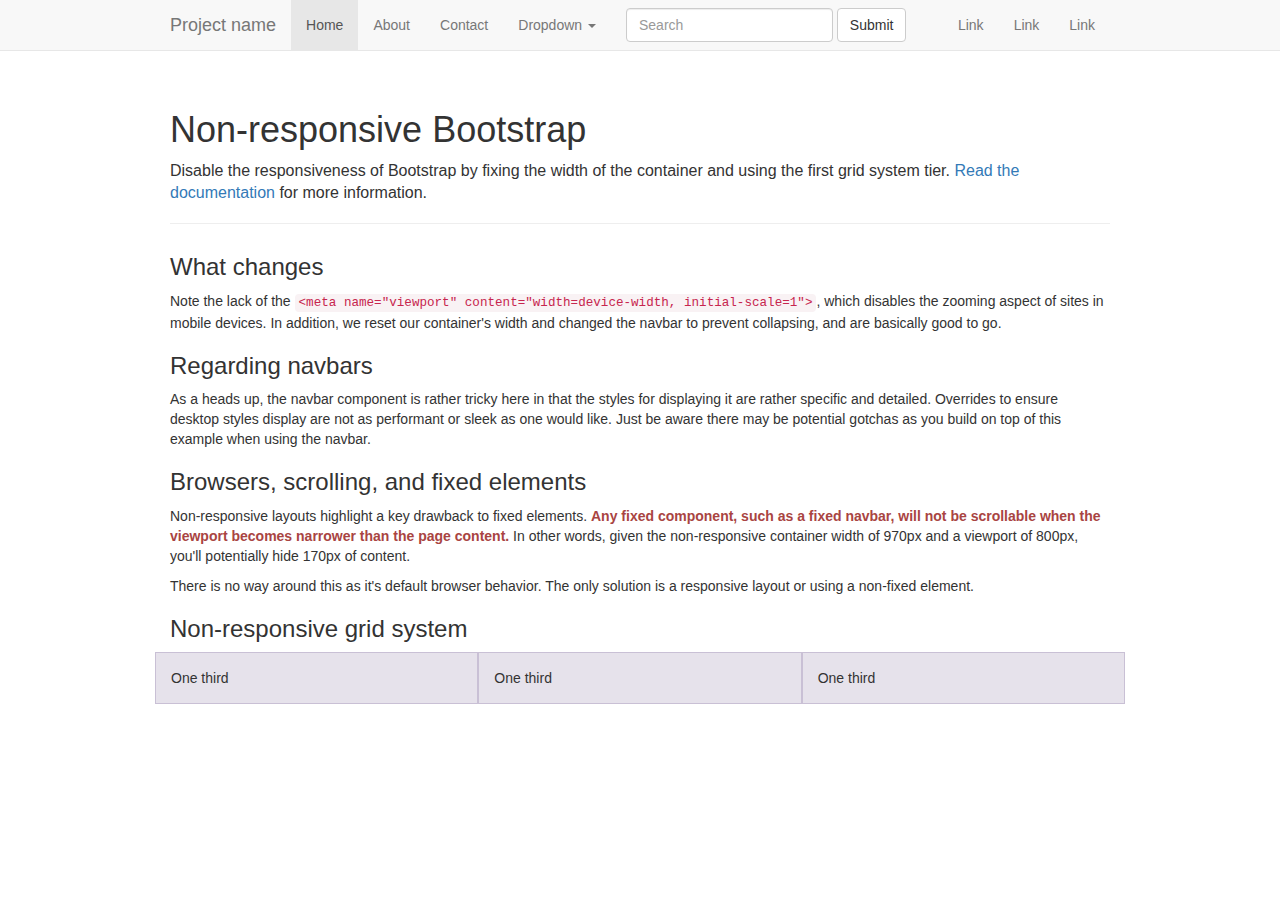
<file: bootstrap-3.3.7/docs/examples/non-responsive/index.html>
<!DOCTYPE html>
<html lang="en">
  <head>
    <meta charset="utf-8">
    <meta http-equiv="X-UA-Compatible" content="IE=edge">
    <!-- The above 2 meta tags *must* come first in the head; any other head content must come *after* these tags -->
    <meta name="description" content="">
    <meta name="author" content="">

    <!-- Note there is no responsive meta tag here -->

    <link rel="icon" href="../../favicon.ico">

    <title>Non-responsive Template for Bootstrap</title>

    <!-- Bootstrap core CSS -->
    <link href="../../dist/css/bootstrap.min.css" rel="stylesheet">

    <!-- IE10 viewport hack for Surface/desktop Windows 8 bug -->
    <link href="../../assets/css/ie10-viewport-bug-workaround.css" rel="stylesheet">

    <!-- Custom styles for this template -->
    <link href="non-responsive.css" rel="stylesheet">

    <!-- Just for debugging purposes. Don't actually copy these 2 lines! -->
    <!--[if lt IE 9]><script src="../../assets/js/ie8-responsive-file-warning.js"></script><![endif]-->
    <script src="../../assets/js/ie-emulation-modes-warning.js"></script>

    <!-- HTML5 shim and Respond.js for IE8 support of HTML5 elements and media queries -->
    <!--[if lt IE 9]>
      <script src="https://oss.maxcdn.com/html5shiv/3.7.3/html5shiv.min.js"></script>
      <script src="https://oss.maxcdn.com/respond/1.4.2/respond.min.js"></script>
    <![endif]-->
  </head>

  <body>

    <!-- Fixed navbar -->
    <nav class="navbar navbar-default navbar-fixed-top">
      <div class="container">
        <div class="navbar-header">
          <!-- The mobile navbar-toggle button can be safely removed since you do not need it in a non-responsive implementation -->
          <a class="navbar-brand" href="#">Project name</a>
        </div>
        <!-- Note that the .navbar-collapse and .collapse classes have been removed from the #navbar -->
        <div id="navbar">
          <ul class="nav navbar-nav">
            <li class="active"><a href="#">Home</a></li>
            <li><a href="#about">About</a></li>
            <li><a href="#contact">Contact</a></li>
            <li class="dropdown">
              <a href="#" class="dropdown-toggle" data-toggle="dropdown" role="button" aria-haspopup="true" aria-expanded="false">Dropdown <span class="caret"></span></a>
              <ul class="dropdown-menu">
                <li><a href="#">Action</a></li>
                <li><a href="#">Another action</a></li>
                <li><a href="#">Something else here</a></li>
                <li role="separator" class="divider"></li>
                <li class="dropdown-header">Nav header</li>
                <li><a href="#">Separated link</a></li>
                <li><a href="#">One more separated link</a></li>
              </ul>
            </li>
          </ul>
          <form class="navbar-form navbar-left">
            <div class="form-group">
              <input type="text" class="form-control" placeholder="Search">
            </div>
            <button type="submit" class="btn btn-default">Submit</button>
          </form>
          <ul class="nav navbar-nav navbar-right">
            <li><a href="#">Link</a></li>
            <li><a href="#">Link</a></li>
            <li><a href="#">Link</a></li>
          </ul>
        </div><!--/.nav-collapse -->
      </div>
    </nav>

    <div class="container">

      <div class="page-header">
        <h1>Non-responsive Bootstrap</h1>
        <p class="lead">Disable the responsiveness of Bootstrap by fixing the width of the container and using the first grid system tier. <a href="http://getbootstrap.com/getting-started/#disable-responsive">Read the documentation</a> for more information.</p>
      </div>

      <h3>What changes</h3>
      <p>Note the lack of the <code>&lt;meta name="viewport" content="width=device-width, initial-scale=1"&gt;</code>, which disables the zooming aspect of sites in mobile devices. In addition, we reset our container's width and changed the navbar to prevent collapsing, and are basically good to go.</p>

      <h3>Regarding navbars</h3>
      <p>As a heads up, the navbar component is rather tricky here in that the styles for displaying it are rather specific and detailed. Overrides to ensure desktop styles display are not as performant or sleek as one would like. Just be aware there may be potential gotchas as you build on top of this example when using the navbar.</p>

      <h3>Browsers, scrolling, and fixed elements</h3>
      <p>Non-responsive layouts highlight a key drawback to fixed elements. <strong class="text-danger">Any fixed component, such as a fixed navbar, will not be scrollable when the viewport becomes narrower than the page content.</strong> In other words, given the non-responsive container width of 970px and a viewport of 800px, you'll potentially hide 170px of content.</p>
      <p>There is no way around this as it's default browser behavior. The only solution is a responsive layout or using a non-fixed element.</p>

      <h3>Non-responsive grid system</h3>
      <div class="row">
        <div class="col-xs-4">One third</div>
        <div class="col-xs-4">One third</div>
        <div class="col-xs-4">One third</div>
      </div>

    </div> <!-- /container -->


    <!-- Bootstrap core JavaScript
    ================================================== -->
    <!-- Placed at the end of the document so the pages load faster -->
    <script src="https://ajax.googleapis.com/ajax/libs/jquery/1.12.4/jquery.min.js"></script>
    <script>window.jQuery || document.write('<script src="../../assets/js/vendor/jquery.min.js"><\/script>')</script>
    <script src="../../dist/js/bootstrap.min.js"></script>
    <!-- IE10 viewport hack for Surface/desktop Windows 8 bug -->
    <script src="../../assets/js/ie10-viewport-bug-workaround.js"></script>
  </body>
</html>
</file>
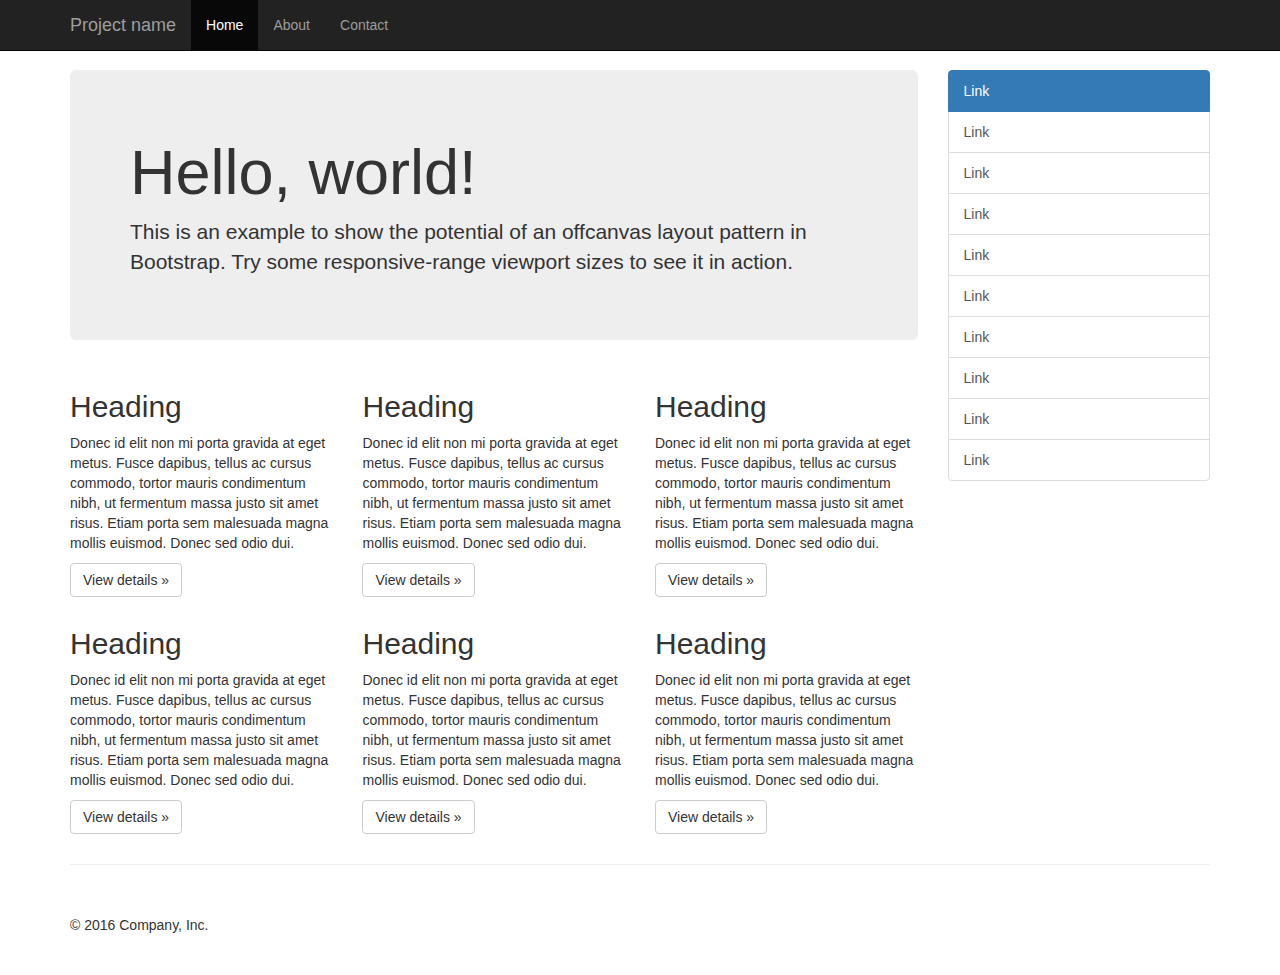
<file: bootstrap-3.3.7/docs/examples/offcanvas/index.html>
<!DOCTYPE html>
<html lang="en">
  <head>
    <meta charset="utf-8">
    <meta http-equiv="X-UA-Compatible" content="IE=edge">
    <meta name="viewport" content="width=device-width, initial-scale=1">
    <!-- The above 3 meta tags *must* come first in the head; any other head content must come *after* these tags -->
    <meta name="description" content="">
    <meta name="author" content="">
    <link rel="icon" href="../../favicon.ico">

    <title>Off Canvas Template for Bootstrap</title>

    <!-- Bootstrap core CSS -->
    <link href="../../dist/css/bootstrap.min.css" rel="stylesheet">

    <!-- IE10 viewport hack for Surface/desktop Windows 8 bug -->
    <link href="../../assets/css/ie10-viewport-bug-workaround.css" rel="stylesheet">

    <!-- Custom styles for this template -->
    <link href="offcanvas.css" rel="stylesheet">

    <!-- Just for debugging purposes. Don't actually copy these 2 lines! -->
    <!--[if lt IE 9]><script src="../../assets/js/ie8-responsive-file-warning.js"></script><![endif]-->
    <script src="../../assets/js/ie-emulation-modes-warning.js"></script>

    <!-- HTML5 shim and Respond.js for IE8 support of HTML5 elements and media queries -->
    <!--[if lt IE 9]>
      <script src="https://oss.maxcdn.com/html5shiv/3.7.3/html5shiv.min.js"></script>
      <script src="https://oss.maxcdn.com/respond/1.4.2/respond.min.js"></script>
    <![endif]-->
  </head>

  <body>
    <nav class="navbar navbar-fixed-top navbar-inverse">
      <div class="container">
        <div class="navbar-header">
          <button type="button" class="navbar-toggle collapsed" data-toggle="collapse" data-target="#navbar" aria-expanded="false" aria-controls="navbar">
            <span class="sr-only">Toggle navigation</span>
            <span class="icon-bar"></span>
            <span class="icon-bar"></span>
            <span class="icon-bar"></span>
          </button>
          <a class="navbar-brand" href="#">Project name</a>
        </div>
        <div id="navbar" class="collapse navbar-collapse">
          <ul class="nav navbar-nav">
            <li class="active"><a href="#">Home</a></li>
            <li><a href="#about">About</a></li>
            <li><a href="#contact">Contact</a></li>
          </ul>
        </div><!-- /.nav-collapse -->
      </div><!-- /.container -->
    </nav><!-- /.navbar -->

    <div class="container">

      <div class="row row-offcanvas row-offcanvas-right">

        <div class="col-xs-12 col-sm-9">
          <p class="pull-right visible-xs">
            <button type="button" class="btn btn-primary btn-xs" data-toggle="offcanvas">Toggle nav</button>
          </p>
          <div class="jumbotron">
            <h1>Hello, world!</h1>
            <p>This is an example to show the potential of an offcanvas layout pattern in Bootstrap. Try some responsive-range viewport sizes to see it in action.</p>
          </div>
          <div class="row">
            <div class="col-xs-6 col-lg-4">
              <h2>Heading</h2>
              <p>Donec id elit non mi porta gravida at eget metus. Fusce dapibus, tellus ac cursus commodo, tortor mauris condimentum nibh, ut fermentum massa justo sit amet risus. Etiam porta sem malesuada magna mollis euismod. Donec sed odio dui. </p>
              <p><a class="btn btn-default" href="#" role="button">View details &raquo;</a></p>
            </div><!--/.col-xs-6.col-lg-4-->
            <div class="col-xs-6 col-lg-4">
              <h2>Heading</h2>
              <p>Donec id elit non mi porta gravida at eget metus. Fusce dapibus, tellus ac cursus commodo, tortor mauris condimentum nibh, ut fermentum massa justo sit amet risus. Etiam porta sem malesuada magna mollis euismod. Donec sed odio dui. </p>
              <p><a class="btn btn-default" href="#" role="button">View details &raquo;</a></p>
            </div><!--/.col-xs-6.col-lg-4-->
            <div class="col-xs-6 col-lg-4">
              <h2>Heading</h2>
              <p>Donec id elit non mi porta gravida at eget metus. Fusce dapibus, tellus ac cursus commodo, tortor mauris condimentum nibh, ut fermentum massa justo sit amet risus. Etiam porta sem malesuada magna mollis euismod. Donec sed odio dui. </p>
              <p><a class="btn btn-default" href="#" role="button">View details &raquo;</a></p>
            </div><!--/.col-xs-6.col-lg-4-->
            <div class="col-xs-6 col-lg-4">
              <h2>Heading</h2>
              <p>Donec id elit non mi porta gravida at eget metus. Fusce dapibus, tellus ac cursus commodo, tortor mauris condimentum nibh, ut fermentum massa justo sit amet risus. Etiam porta sem malesuada magna mollis euismod. Donec sed odio dui. </p>
              <p><a class="btn btn-default" href="#" role="button">View details &raquo;</a></p>
            </div><!--/.col-xs-6.col-lg-4-->
            <div class="col-xs-6 col-lg-4">
              <h2>Heading</h2>
              <p>Donec id elit non mi porta gravida at eget metus. Fusce dapibus, tellus ac cursus commodo, tortor mauris condimentum nibh, ut fermentum massa justo sit amet risus. Etiam porta sem malesuada magna mollis euismod. Donec sed odio dui. </p>
              <p><a class="btn btn-default" href="#" role="button">View details &raquo;</a></p>
            </div><!--/.col-xs-6.col-lg-4-->
            <div class="col-xs-6 col-lg-4">
              <h2>Heading</h2>
              <p>Donec id elit non mi porta gravida at eget metus. Fusce dapibus, tellus ac cursus commodo, tortor mauris condimentum nibh, ut fermentum massa justo sit amet risus. Etiam porta sem malesuada magna mollis euismod. Donec sed odio dui. </p>
              <p><a class="btn btn-default" href="#" role="button">View details &raquo;</a></p>
            </div><!--/.col-xs-6.col-lg-4-->
          </div><!--/row-->
        </div><!--/.col-xs-12.col-sm-9-->

        <div class="col-xs-6 col-sm-3 sidebar-offcanvas" id="sidebar">
          <div class="list-group">
            <a href="#" class="list-group-item active">Link</a>
            <a href="#" class="list-group-item">Link</a>
            <a href="#" class="list-group-item">Link</a>
            <a href="#" class="list-group-item">Link</a>
            <a href="#" class="list-group-item">Link</a>
            <a href="#" class="list-group-item">Link</a>
            <a href="#" class="list-group-item">Link</a>
            <a href="#" class="list-group-item">Link</a>
            <a href="#" class="list-group-item">Link</a>
            <a href="#" class="list-group-item">Link</a>
          </div>
        </div><!--/.sidebar-offcanvas-->
      </div><!--/row-->

      <hr>

      <footer>
        <p>&copy; 2016 Company, Inc.</p>
      </footer>

    </div><!--/.container-->


    <!-- Bootstrap core JavaScript
    ================================================== -->
    <!-- Placed at the end of the document so the pages load faster -->
    <script src="https://ajax.googleapis.com/ajax/libs/jquery/1.12.4/jquery.min.js"></script>
    <script>window.jQuery || document.write('<script src="../../assets/js/vendor/jquery.min.js"><\/script>')</script>
    <script src="../../dist/js/bootstrap.min.js"></script>
    <!-- IE10 viewport hack for Surface/desktop Windows 8 bug -->
    <script src="../../assets/js/ie10-viewport-bug-workaround.js"></script>
    <script src="offcanvas.js"></script>
  </body>
</html>
</file>
<file: bootstrap-3.3.7/docs/examples/blog/blog.css>
/*
 * Globals
 */

body {
  font-family: Georgia, "Times New Roman", Times, serif;
  color: #555;
}

h1, .h1,
h2, .h2,
h3, .h3,
h4, .h4,
h5, .h5,
h6, .h6 {
  margin-top: 0;
  font-family: "Helvetica Neue", Helvetica, Arial, sans-serif;
  font-weight: normal;
  color: #333;
}


/*
 * Override Bootstrap's default container.
 */

@media (min-width: 1200px) {
  .container {
    width: 970px;
  }
}


/*
 * Masthead for nav
 */

.blog-masthead {
  background-color: #428bca;
  -webkit-box-shadow: inset 0 -2px 5px rgba(0,0,0,.1);
          box-shadow: inset 0 -2px 5px rgba(0,0,0,.1);
}

/* Nav links */
.blog-nav-item {
  position: relative;
  display: inline-block;
  padding: 10px;
  font-weight: 500;
  color: #cdddeb;
}
.blog-nav-item:hover,
.blog-nav-item:focus {
  color: #fff;
  text-decoration: none;
}

/* Active state gets a caret at the bottom */
.blog-nav .active {
  color: #fff;
}
.blog-nav .active:after {
  position: absolute;
  bottom: 0;
  left: 50%;
  width: 0;
  height: 0;
  margin-left: -5px;
  vertical-align: middle;
  content: " ";
  border-right: 5px solid transparent;
  border-bottom: 5px solid;
  border-left: 5px solid transparent;
}


/*
 * Blog name and description
 */

.blog-header {
  padding-top: 20px;
  padding-bottom: 20px;
}
.blog-title {
  margin-top: 30px;
  margin-bottom: 0;
  font-size: 60px;
  font-weight: normal;
}
.blog-description {
  font-size: 20px;
  color: #999;
}


/*
 * Main column and sidebar layout
 */

.blog-main {
  font-size: 18px;
  line-height: 1.5;
}

/* Sidebar modules for boxing content */
.sidebar-module {
  padding: 15px;
  margin: 0 -15px 15px;
}
.sidebar-module-inset {
  padding: 15px;
  background-color: #f5f5f5;
  border-radius: 4px;
}
.sidebar-module-inset p:last-child,
.sidebar-module-inset ul:last-child,
.sidebar-module-inset ol:last-child {
  margin-bottom: 0;
}


/* Pagination */
.pager {
  margin-bottom: 60px;
  text-align: left;
}
.pager > li > a {
  width: 140px;
  padding: 10px 20px;
  text-align: center;
  border-radius: 30px;
}


/*
 * Blog posts
 */

.blog-post {
  margin-bottom: 60px;
}
.blog-post-title {
  margin-bottom: 5px;
  font-size: 40px;
}
.blog-post-meta {
  margin-bottom: 20px;
  color: #999;
}


/*
 * Footer
 */

.blog-footer {
  padding: 40px 0;
  color: #999;
  text-align: center;
  background-color: #f9f9f9;
  border-top: 1px solid #e5e5e5;
}
.blog-footer p:last-child {
  margin-bottom: 0;
}
</file>
<file: bootstrap-3.3.7/docs/examples/carousel/carousel.css>
/* GLOBAL STYLES
-------------------------------------------------- */
/* Padding below the footer and lighter body text */

body {
  padding-bottom: 40px;
  color: #5a5a5a;
}


/* CUSTOMIZE THE NAVBAR
-------------------------------------------------- */

/* Special class on .container surrounding .navbar, used for positioning it into place. */
.navbar-wrapper {
  position: absolute;
  top: 0;
  right: 0;
  left: 0;
  z-index: 20;
}

/* Flip around the padding for proper display in narrow viewports */
.navbar-wrapper > .container {
  padding-right: 0;
  padding-left: 0;
}
.navbar-wrapper .navbar {
  padding-right: 15px;
  padding-left: 15px;
}
.navbar-wrapper .navbar .container {
  width: auto;
}


/* CUSTOMIZE THE CAROUSEL
-------------------------------------------------- */

/* Carousel base class */
.carousel {
  height: 500px;
  margin-bottom: 60px;
}
/* Since positioning the image, we need to help out the caption */
.carousel-caption {
  z-index: 10;
}

/* Declare heights because of positioning of img element */
.carousel .item {
  height: 500px;
  background-color: #777;
}
.carousel-inner > .item > img {
  position: absolute;
  top: 0;
  left: 0;
  min-width: 100%;
  height: 500px;
}


/* MARKETING CONTENT
-------------------------------------------------- */

/* Center align the text within the three columns below the carousel */
.marketing .col-lg-4 {
  margin-bottom: 20px;
  text-align: center;
}
.marketing h2 {
  font-weight: normal;
}
.marketing .col-lg-4 p {
  margin-right: 10px;
  margin-left: 10px;
}


/* Featurettes
------------------------- */

.featurette-divider {
  margin: 80px 0; /* Space out the Bootstrap <hr> more */
}

/* Thin out the marketing headings */
.featurette-heading {
  font-weight: 300;
  line-height: 1;
  letter-spacing: -1px;
}


/* RESPONSIVE CSS
-------------------------------------------------- */

@media (min-width: 768px) {
  /* Navbar positioning foo */
  .navbar-wrapper {
    margin-top: 20px;
  }
  .navbar-wrapper .container {
    padding-right: 15px;
    padding-left: 15px;
  }
  .navbar-wrapper .navbar {
    padding-right: 0;
    padding-left: 0;
  }

  /* The navbar becomes detached from the top, so we round the corners */
  .navbar-wrapper .navbar {
    border-radius: 4px;
  }

  /* Bump up size of carousel content */
  .carousel-caption p {
    margin-bottom: 20px;
    font-size: 21px;
    line-height: 1.4;
  }

  .featurette-heading {
    font-size: 50px;
  }
}

@media (min-width: 992px) {
  .featurette-heading {
    margin-top: 120px;
  }
}
</file>
<file: bootstrap-3.3.7/docs/examples/cover/cover.css>
/*
 * Globals
 */

/* Links */
a,
a:focus,
a:hover {
  color: #fff;
}

/* Custom default button */
.btn-default,
.btn-default:hover,
.btn-default:focus {
  color: #333;
  text-shadow: none; /* Prevent inheritance from `body` */
  background-color: #fff;
  border: 1px solid #fff;
}


/*
 * Base structure
 */

html,
body {
  height: 100%;
  background-color: #333;
}
body {
  color: #fff;
  text-align: center;
  text-shadow: 0 1px 3px rgba(0,0,0,.5);
}

/* Extra markup and styles for table-esque vertical and horizontal centering */
.site-wrapper {
  display: table;
  width: 100%;
  height: 100%; /* For at least Firefox */
  min-height: 100%;
  -webkit-box-shadow: inset 0 0 100px rgba(0,0,0,.5);
          box-shadow: inset 0 0 100px rgba(0,0,0,.5);
}
.site-wrapper-inner {
  display: table-cell;
  vertical-align: top;
}
.cover-container {
  margin-right: auto;
  margin-left: auto;
}

/* Padding for spacing */
.inner {
  padding: 30px;
}


/*
 * Header
 */
.masthead-brand {
  margin-top: 10px;
  margin-bottom: 10px;
}

.masthead-nav > li {
  display: inline-block;
}
.masthead-nav > li + li {
  margin-left: 20px;
}
.masthead-nav > li > a {
  padding-right: 0;
  padding-left: 0;
  font-size: 16px;
  font-weight: bold;
  color: #fff; /* IE8 proofing */
  color: rgba(255,255,255,.75);
  border-bottom: 2px solid transparent;
}
.masthead-nav > li > a:hover,
.masthead-nav > li > a:focus {
  background-color: transparent;
  border-bottom-color: #a9a9a9;
  border-bottom-color: rgba(255,255,255,.25);
}
.masthead-nav > .active > a,
.masthead-nav > .active > a:hover,
.masthead-nav > .active > a:focus {
  color: #fff;
  border-bottom-color: #fff;
}

@media (min-width: 768px) {
  .masthead-brand {
    float: left;
  }
  .masthead-nav {
    float: right;
  }
}


/*
 * Cover
 */

.cover {
  padding: 0 20px;
}
.cover .btn-lg {
  padding: 10px 20px;
  font-weight: bold;
}


/*
 * Footer
 */

.mastfoot {
  color: #999; /* IE8 proofing */
  color: rgba(255,255,255,.5);
}


/*
 * Affix and center
 */

@media (min-width: 768px) {
  /* Pull out the header and footer */
  .masthead {
    position: fixed;
    top: 0;
  }
  .mastfoot {
    position: fixed;
    bottom: 0;
  }
  /* Start the vertical centering */
  .site-wrapper-inner {
    vertical-align: middle;
  }
  /* Handle the widths */
  .masthead,
  .mastfoot,
  .cover-container {
    width: 100%; /* Must be percentage or pixels for horizontal alignment */
  }
}

@media (min-width: 992px) {
  .masthead,
  .mastfoot,
  .cover-container {
    width: 700px;
  }
}
</file>
<file: bootstrap-3.3.7/docs/examples/dashboard/dashboard.css>
/*
 * Base structure
 */

/* Move down content because we have a fixed navbar that is 50px tall */
body {
  padding-top: 50px;
}


/*
 * Global add-ons
 */

.sub-header {
  padding-bottom: 10px;
  border-bottom: 1px solid #eee;
}

/*
 * Top navigation
 * Hide default border to remove 1px line.
 */
.navbar-fixed-top {
  border: 0;
}

/*
 * Sidebar
 */

/* Hide for mobile, show later */
.sidebar {
  display: none;
}
@media (min-width: 768px) {
  .sidebar {
    position: fixed;
    top: 51px;
    bottom: 0;
    left: 0;
    z-index: 1000;
    display: block;
    padding: 20px;
    overflow-x: hidden;
    overflow-y: auto; /* Scrollable contents if viewport is shorter than content. */
    background-color: #f5f5f5;
    border-right: 1px solid #eee;
  }
}

/* Sidebar navigation */
.nav-sidebar {
  margin-right: -21px; /* 20px padding + 1px border */
  margin-bottom: 20px;
  margin-left: -20px;
}
.nav-sidebar > li > a {
  padding-right: 20px;
  padding-left: 20px;
}
.nav-sidebar > .active > a,
.nav-sidebar > .active > a:hover,
.nav-sidebar > .active > a:focus {
  color: #fff;
  background-color: #428bca;
}


/*
 * Main content
 */

.main {
  padding: 20px;
}
@media (min-width: 768px) {
  .main {
    padding-right: 40px;
    padding-left: 40px;
  }
}
.main .page-header {
  margin-top: 0;
}


/*
 * Placeholder dashboard ideas
 */

.placeholders {
  margin-bottom: 30px;
  text-align: center;
}
.placeholders h4 {
  margin-bottom: 0;
}
.placeholder {
  margin-bottom: 20px;
}
.placeholder img {
  display: inline-block;
  border-radius: 50%;
}
</file>
<file: bootstrap-3.3.7/docs/examples/grid/grid.css>
h4 {
  margin-top: 25px;
}
.row {
  margin-bottom: 20px;
}
.row .row {
  margin-top: 10px;
  margin-bottom: 0;
}
[class*="col-"] {
  padding-top: 15px;
  padding-bottom: 15px;
  background-color: #eee;
  background-color: rgba(86,61,124,.15);
  border: 1px solid #ddd;
  border: 1px solid rgba(86,61,124,.2);
}

hr {
  margin-top: 40px;
  margin-bottom: 40px;
}
</file>
<file: bootstrap-3.3.7/docs/examples/jumbotron-narrow/jumbotron-narrow.css>
/* Space out content a bit */
body {
  padding-top: 20px;
  padding-bottom: 20px;
}

/* Everything but the jumbotron gets side spacing for mobile first views */
.header,
.marketing,
.footer {
  padding-right: 15px;
  padding-left: 15px;
}

/* Custom page header */
.header {
  padding-bottom: 20px;
  border-bottom: 1px solid #e5e5e5;
}
/* Make the masthead heading the same height as the navigation */
.header h3 {
  margin-top: 0;
  margin-bottom: 0;
  line-height: 40px;
}

/* Custom page footer */
.footer {
  padding-top: 19px;
  color: #777;
  border-top: 1px solid #e5e5e5;
}

/* Customize container */
@media (min-width: 768px) {
  .container {
    max-width: 730px;
  }
}
.container-narrow > hr {
  margin: 30px 0;
}

/* Main marketing message and sign up button */
.jumbotron {
  text-align: center;
  border-bottom: 1px solid #e5e5e5;
}
.jumbotron .btn {
  padding: 14px 24px;
  font-size: 21px;
}

/* Supporting marketing content */
.marketing {
  margin: 40px 0;
}
.marketing p + h4 {
  margin-top: 28px;
}

/* Responsive: Portrait tablets and up */
@media screen and (min-width: 768px) {
  /* Remove the padding we set earlier */
  .header,
  .marketing,
  .footer {
    padding-right: 0;
    padding-left: 0;
  }
  /* Space out the masthead */
  .header {
    margin-bottom: 30px;
  }
  /* Remove the bottom border on the jumbotron for visual effect */
  .jumbotron {
    border-bottom: 0;
  }
}
</file>
<file: bootstrap-3.3.7/docs/examples/jumbotron/jumbotron.css>
/* Move down content because we have a fixed navbar that is 50px tall */
body {
  padding-top: 50px;
  padding-bottom: 20px;
}
</file>
<file: bootstrap-3.3.7/docs/examples/justified-nav/justified-nav.css>
body {
  padding-top: 20px;
}

.footer {
  padding-top: 40px;
  padding-bottom: 40px;
  margin-top: 40px;
  border-top: 1px solid #eee;
}

/* Main marketing message and sign up button */
.jumbotron {
  text-align: center;
  background-color: transparent;
}
.jumbotron .btn {
  padding: 14px 24px;
  font-size: 21px;
}

/* Customize the nav-justified links to be fill the entire space of the .navbar */

.nav-justified {
  background-color: #eee;
  border: 1px solid #ccc;
  border-radius: 5px;
}
.nav-justified > li > a {
  padding-top: 15px;
  padding-bottom: 15px;
  margin-bottom: 0;
  font-weight: bold;
  color: #777;
  text-align: center;
  background-color: #e5e5e5; /* Old browsers */
  background-image: -webkit-gradient(linear, left top, left bottom, from(#f5f5f5), to(#e5e5e5));
  background-image: -webkit-linear-gradient(top, #f5f5f5 0%, #e5e5e5 100%);
  background-image:      -o-linear-gradient(top, #f5f5f5 0%, #e5e5e5 100%);
  background-image:         linear-gradient(to bottom, #f5f5f5 0%,#e5e5e5 100%);
  filter: progid:DXImageTransform.Microsoft.gradient( startColorstr='#f5f5f5', endColorstr='#e5e5e5',GradientType=0 ); /* IE6-9 */
  background-repeat: repeat-x; /* Repeat the gradient */
  border-bottom: 1px solid #d5d5d5;
}
.nav-justified > .active > a,
.nav-justified > .active > a:hover,
.nav-justified > .active > a:focus {
  background-color: #ddd;
  background-image: none;
  -webkit-box-shadow: inset 0 3px 7px rgba(0,0,0,.15);
          box-shadow: inset 0 3px 7px rgba(0,0,0,.15);
}
.nav-justified > li:first-child > a {
  border-radius: 5px 5px 0 0;
}
.nav-justified > li:last-child > a {
  border-bottom: 0;
  border-radius: 0 0 5px 5px;
}

@media (min-width: 768px) {
  .nav-justified {
    max-height: 52px;
  }
  .nav-justified > li > a {
    border-right: 1px solid #d5d5d5;
    border-left: 1px solid #fff;
  }
  .nav-justified > li:first-child > a {
    border-left: 0;
    border-radius: 5px 0 0 5px;
  }
  .nav-justified > li:last-child > a {
    border-right: 0;
    border-radius: 0 5px 5px 0;
  }
}

/* Responsive: Portrait tablets and up */
@media screen and (min-width: 768px) {
  /* Remove the padding we set earlier */
  .masthead,
  .marketing,
  .footer {
    padding-right: 0;
    padding-left: 0;
  }
}
</file>
<file: bootstrap-3.3.7/docs/examples/navbar-fixed-top/navbar-fixed-top.css>
body {
  min-height: 2000px;
  padding-top: 70px;
}
</file>
<file: bootstrap-3.3.7/docs/examples/navbar-static-top/navbar-static-top.css>
body {
  min-height: 2000px;
}

.navbar-static-top {
  margin-bottom: 19px;
}
</file>
<file: bootstrap-3.3.7/docs/examples/navbar/navbar.css>
body {
  padding-top: 20px;
  padding-bottom: 20px;
}

.navbar {
  margin-bottom: 20px;
}
</file>
<file: bootstrap-3.3.7/docs/examples/non-responsive/non-responsive.css>
/* Template-specific stuff
 *
 * Customizations just for the template; these are not necessary for anything
 * with disabling the responsiveness.
 */

/* Account for fixed navbar */
body {
  padding-top: 70px;
  padding-bottom: 30px;
}

body,
.navbar-fixed-top,
.navbar-fixed-bottom {
  min-width: 970px;
}

/* Don't let the lead text change font-size. */
.lead {
  font-size: 16px;
}

/* Finesse the page header spacing */
.page-header {
  margin-bottom: 30px;
}
.page-header .lead {
  margin-bottom: 10px;
}


/* Non-responsive overrides
 *
 * Utilize the following CSS to disable the responsive-ness of the container,
 * grid system, and navbar.
 */

/* Reset the container */
.container {
  width: 970px;
  max-width: none !important;
}

/* Demonstrate the grids */
.col-xs-4 {
  padding-top: 15px;
  padding-bottom: 15px;
  background-color: #eee;
  background-color: rgba(86,61,124,.15);
  border: 1px solid #ddd;
  border: 1px solid rgba(86,61,124,.2);
}

.container .navbar-header,
.container .navbar-collapse {
  margin-right: 0;
  margin-left: 0;
}

/* Always float the navbar header */
.navbar-header {
  float: left;
}

/* Undo the collapsing navbar */
.navbar-collapse {
  display: block !important;
  height: auto !important;
  padding-bottom: 0;
  overflow: visible !important;
  visibility: visible !important;
}

.navbar-toggle {
  display: none;
}
.navbar-collapse {
  border-top: 0;
}

.navbar-brand {
  margin-left: -15px;
}

/* Always apply the floated nav */
.navbar-nav {
  float: left;
  margin: 0;
}
.navbar-nav > li {
  float: left;
}
.navbar-nav > li > a {
  padding: 15px;
}

/* Redeclare since we override the float above */
.navbar-nav.navbar-right {
  float: right;
}

/* Undo custom dropdowns */
.navbar .navbar-nav .open .dropdown-menu {
  position: absolute;
  float: left;
  background-color: #fff;
  border: 1px solid #ccc;
  border: 1px solid rgba(0, 0, 0, .15);
  border-width: 0 1px 1px;
  border-radius: 0 0 4px 4px;
  -webkit-box-shadow: 0 6px 12px rgba(0, 0, 0, .175);
          box-shadow: 0 6px 12px rgba(0, 0, 0, .175);
}
.navbar-default .navbar-nav .open .dropdown-menu > li > a {
  color: #333;
}
.navbar .navbar-nav .open .dropdown-menu > li > a:hover,
.navbar .navbar-nav .open .dropdown-menu > li > a:focus,
.navbar .navbar-nav .open .dropdown-menu > .active > a,
.navbar .navbar-nav .open .dropdown-menu > .active > a:hover,
.navbar .navbar-nav .open .dropdown-menu > .active > a:focus {
  color: #fff !important;
  background-color: #428bca !important;
}
.navbar .navbar-nav .open .dropdown-menu > .disabled > a,
.navbar .navbar-nav .open .dropdown-menu > .disabled > a:hover,
.navbar .navbar-nav .open .dropdown-menu > .disabled > a:focus {
  color: #999 !important;
  background-color: transparent !important;
}

/* Undo form expansion */
.navbar-form {
  float: left;
  width: auto;
  padding-top: 0;
  padding-bottom: 0;
  margin-right: 0;
  margin-left: 0;
  border: 0;
  -webkit-box-shadow: none;
          box-shadow: none;
}

/* Copy-pasted from forms.less since we mixin the .form-inline styles. */
.navbar-form .form-group {
  display: inline-block;
  margin-bottom: 0;
  vertical-align: middle;
}

.navbar-form .form-control {
  display: inline-block;
  width: auto;
  vertical-align: middle;
}

.navbar-form .form-control-static {
  display: inline-block;
}

.navbar-form .input-group {
  display: inline-table;
  vertical-align: middle;
}

.navbar-form .input-group .input-group-addon,
.navbar-form .input-group .input-group-btn,
.navbar-form .input-group .form-control {
  width: auto;
}

.navbar-form .input-group > .form-control {
  width: 100%;
}

.navbar-form .control-label {
  margin-bottom: 0;
  vertical-align: middle;
}

.navbar-form .radio,
.navbar-form .checkbox {
  display: inline-block;
  margin-top: 0;
  margin-bottom: 0;
  vertical-align: middle;
}

.navbar-form .radio label,
.navbar-form .checkbox label {
  padding-left: 0;
}

.navbar-form .radio input[type="radio"],
.navbar-form .checkbox input[type="checkbox"] {
  position: relative;
  margin-left: 0;
}

.navbar-form .has-feedback .form-control-feedback {
  top: 0;
}

/* Undo inline form compaction on small screens */
.form-inline .form-group {
  display: inline-block;
  margin-bottom: 0;
  vertical-align: middle;
}

.form-inline .form-control {
  display: inline-block;
  width: auto;
  vertical-align: middle;
}

.form-inline .form-control-static {
  display: inline-block;
}

.form-inline .input-group {
  display: inline-table;
  vertical-align: middle;
}
.form-inline .input-group .input-group-addon,
.form-inline .input-group .input-group-btn,
.form-inline .input-group .form-control {
  width: auto;
}

.form-inline .input-group > .form-control {
  width: 100%;
}

.form-inline .control-label {
  margin-bottom: 0;
  vertical-align: middle;
}

.form-inline .radio,
.form-inline .checkbox {
  display: inline-block;
  margin-top: 0;
  margin-bottom: 0;
  vertical-align: middle;
}
.form-inline .radio label,
.form-inline .checkbox label {
  padding-left: 0;
}

.form-inline .radio input[type="radio"],
.form-inline .checkbox input[type="checkbox"] {
  position: relative;
  margin-left: 0;
}

.form-inline .has-feedback .form-control-feedback {
  top: 0;
}
</file>
<file: bootstrap-3.3.7/docs/examples/offcanvas/offcanvas.css>
/*
 * Style tweaks
 * --------------------------------------------------
 */
html,
body {
  overflow-x: hidden; /* Prevent scroll on narrow devices */
}
body {
  padding-top: 70px;
}
footer {
  padding: 30px 0;
}

/*
 * Off Canvas
 * --------------------------------------------------
 */
@media screen and (max-width: 767px) {
  .row-offcanvas {
    position: relative;
    -webkit-transition: all .25s ease-out;
         -o-transition: all .25s ease-out;
            transition: all .25s ease-out;
  }

  .row-offcanvas-right {
    right: 0;
  }

  .row-offcanvas-left {
    left: 0;
  }

  .row-offcanvas-right
  .sidebar-offcanvas {
    right: -50%; /* 6 columns */
  }

  .row-offcanvas-left
  .sidebar-offcanvas {
    left: -50%; /* 6 columns */
  }

  .row-offcanvas-right.active {
    right: 50%; /* 6 columns */
  }

  .row-offcanvas-left.active {
    left: 50%; /* 6 columns */
  }

  .sidebar-offcanvas {
    position: absolute;
    top: 0;
    width: 50%; /* 6 columns */
  }
}
</file>
<file: bootstrap-3.3.7/js/tests/vendor/qunit.css>
/*!
 * QUnit 1.22.0
 * https://qunitjs.com/
 *
 * Copyright jQuery Foundation and other contributors
 * Released under the MIT license
 * https://jquery.org/license
 *
 * Date: 2016-02-23T15:57Z
 */

/** Font Family and Sizes */

#qunit-tests, #qunit-header, #qunit-banner, #qunit-testrunner-toolbar, #qunit-filteredTest, #qunit-userAgent, #qunit-testresult {
	font-family: "Helvetica Neue Light", "HelveticaNeue-Light", "Helvetica Neue", Calibri, Helvetica, Arial, sans-serif;
}

#qunit-testrunner-toolbar, #qunit-filteredTest, #qunit-userAgent, #qunit-testresult, #qunit-tests li { font-size: small; }
#qunit-tests { font-size: smaller; }


/** Resets */

#qunit-tests, #qunit-header, #qunit-banner, #qunit-filteredTest, #qunit-userAgent, #qunit-testresult, #qunit-modulefilter {
	margin: 0;
	padding: 0;
}


/** Header */

#qunit-header {
	padding: 0.5em 0 0.5em 1em;

	color: #8699A4;
	background-color: #0D3349;

	font-size: 1.5em;
	line-height: 1em;
	font-weight: 400;

	border-radius: 5px 5px 0 0;
}

#qunit-header a {
	text-decoration: none;
	color: #C2CCD1;
}

#qunit-header a:hover,
#qunit-header a:focus {
	color: #FFF;
}

#qunit-testrunner-toolbar label {
	display: inline-block;
	padding: 0 0.5em 0 0.1em;
}

#qunit-banner {
	height: 5px;
}

#qunit-testrunner-toolbar {
	padding: 0.5em 1em 0.5em 1em;
	color: #5E740B;
	background-color: #EEE;
	overflow: hidden;
}

#qunit-filteredTest {
	padding: 0.5em 1em 0.5em 1em;
	background-color: #F4FF77;
	color: #366097;
}

#qunit-userAgent {
	padding: 0.5em 1em 0.5em 1em;
	background-color: #2B81AF;
	color: #FFF;
	text-shadow: rgba(0, 0, 0, 0.5) 2px 2px 1px;
}

#qunit-modulefilter-container {
	float: right;
	padding: 0.2em;
}

.qunit-url-config {
	display: inline-block;
	padding: 0.1em;
}

.qunit-filter {
	display: block;
	float: right;
	margin-left: 1em;
}

/** Tests: Pass/Fail */

#qunit-tests {
	list-style-position: inside;
}

#qunit-tests li {
	padding: 0.4em 1em 0.4em 1em;
	border-bottom: 1px solid #FFF;
	list-style-position: inside;
}

#qunit-tests > li {
	display: none;
}

#qunit-tests li.running,
#qunit-tests li.pass,
#qunit-tests li.fail,
#qunit-tests li.skipped {
	display: list-item;
}

#qunit-tests.hidepass {
	position: relative;
}

#qunit-tests.hidepass li.running,
#qunit-tests.hidepass li.pass {
	visibility: hidden;
	position: absolute;
	width:   0;
	height:  0;
	padding: 0;
	border:  0;
	margin:  0;
}

#qunit-tests li strong {
	cursor: pointer;
}

#qunit-tests li.skipped strong {
	cursor: default;
}

#qunit-tests li a {
	padding: 0.5em;
	color: #C2CCD1;
	text-decoration: none;
}

#qunit-tests li p a {
	padding: 0.25em;
	color: #6B6464;
}
#qunit-tests li a:hover,
#qunit-tests li a:focus {
	color: #000;
}

#qunit-tests li .runtime {
	float: right;
	font-size: smaller;
}

.qunit-assert-list {
	margin-top: 0.5em;
	padding: 0.5em;

	background-color: #FFF;

	border-radius: 5px;
}

.qunit-source {
	margin: 0.6em 0 0.3em;
}

.qunit-collapsed {
	display: none;
}

#qunit-tests table {
	border-collapse: collapse;
	margin-top: 0.2em;
}

#qunit-tests th {
	text-align: right;
	vertical-align: top;
	padding: 0 0.5em 0 0;
}

#qunit-tests td {
	vertical-align: top;
}

#qunit-tests pre {
	margin: 0;
	white-space: pre-wrap;
	word-wrap: break-word;
}

#qunit-tests del {
	background-color: #E0F2BE;
	color: #374E0C;
	text-decoration: none;
}

#qunit-tests ins {
	background-color: #FFCACA;
	color: #500;
	text-decoration: none;
}

/*** Test Counts */

#qunit-tests b.counts                       { color: #000; }
#qunit-tests b.passed                       { color: #5E740B; }
#qunit-tests b.failed                       { color: #710909; }

#qunit-tests li li {
	padding: 5px;
	background-color: #FFF;
	border-bottom: none;
	list-style-position: inside;
}

/*** Passing Styles */

#qunit-tests li li.pass {
	color: #3C510C;
	background-color: #FFF;
	border-left: 10px solid #C6E746;
}

#qunit-tests .pass                          { color: #528CE0; background-color: #D2E0E6; }
#qunit-tests .pass .test-name               { color: #366097; }

#qunit-tests .pass .test-actual,
#qunit-tests .pass .test-expected           { color: #999; }

#qunit-banner.qunit-pass                    { background-color: #C6E746; }

/*** Failing Styles */

#qunit-tests li li.fail {
	color: #710909;
	background-color: #FFF;
	border-left: 10px solid #EE5757;
	white-space: pre;
}

#qunit-tests > li:last-child {
	border-radius: 0 0 5px 5px;
}

#qunit-tests .fail                          { color: #000; background-color: #EE5757; }
#qunit-tests .fail .test-name,
#qunit-tests .fail .module-name             { color: #000; }

#qunit-tests .fail .test-actual             { color: #EE5757; }
#qunit-tests .fail .test-expected           { color: #008000; }

#qunit-banner.qunit-fail                    { background-color: #EE5757; }

/*** Skipped tests */

#qunit-tests .skipped {
	background-color: #EBECE9;
}

#qunit-tests .qunit-skipped-label {
	background-color: #F4FF77;
	display: inline-block;
	font-style: normal;
	color: #366097;
	line-height: 1.8em;
	padding: 0 0.5em;
	margin: -0.4em 0.4em -0.4em 0;
}

/** Result */

#qunit-testresult {
	padding: 0.5em 1em 0.5em 1em;

	color: #2B81AF;
	background-color: #D2E0E6;

	border-bottom: 1px solid #FFF;
}
#qunit-testresult .module-name {
	font-weight: 700;
}

/** Fixture */

#qunit-fixture {
	position: absolute;
	top: -10000px;
	left: -10000px;
	width: 1000px;
	height: 1000px;
}
</file>
<file: bootstrap-3.3.7/docs/assets/css/ie10-viewport-bug-workaround.css>
/*!
 * IE10 viewport hack for Surface/desktop Windows 8 bug
 * Copyright 2014-2015 Twitter, Inc.
 * Licensed under MIT (https://github.com/twbs/bootstrap/blob/master/LICENSE)
 */

/*
 * See the Getting Started docs for more information:
 * http://getbootstrap.com/getting-started/#support-ie10-width
 */
@-ms-viewport     { width: device-width; }
@-o-viewport      { width: device-width; }
@viewport         { width: device-width; }
</file>
